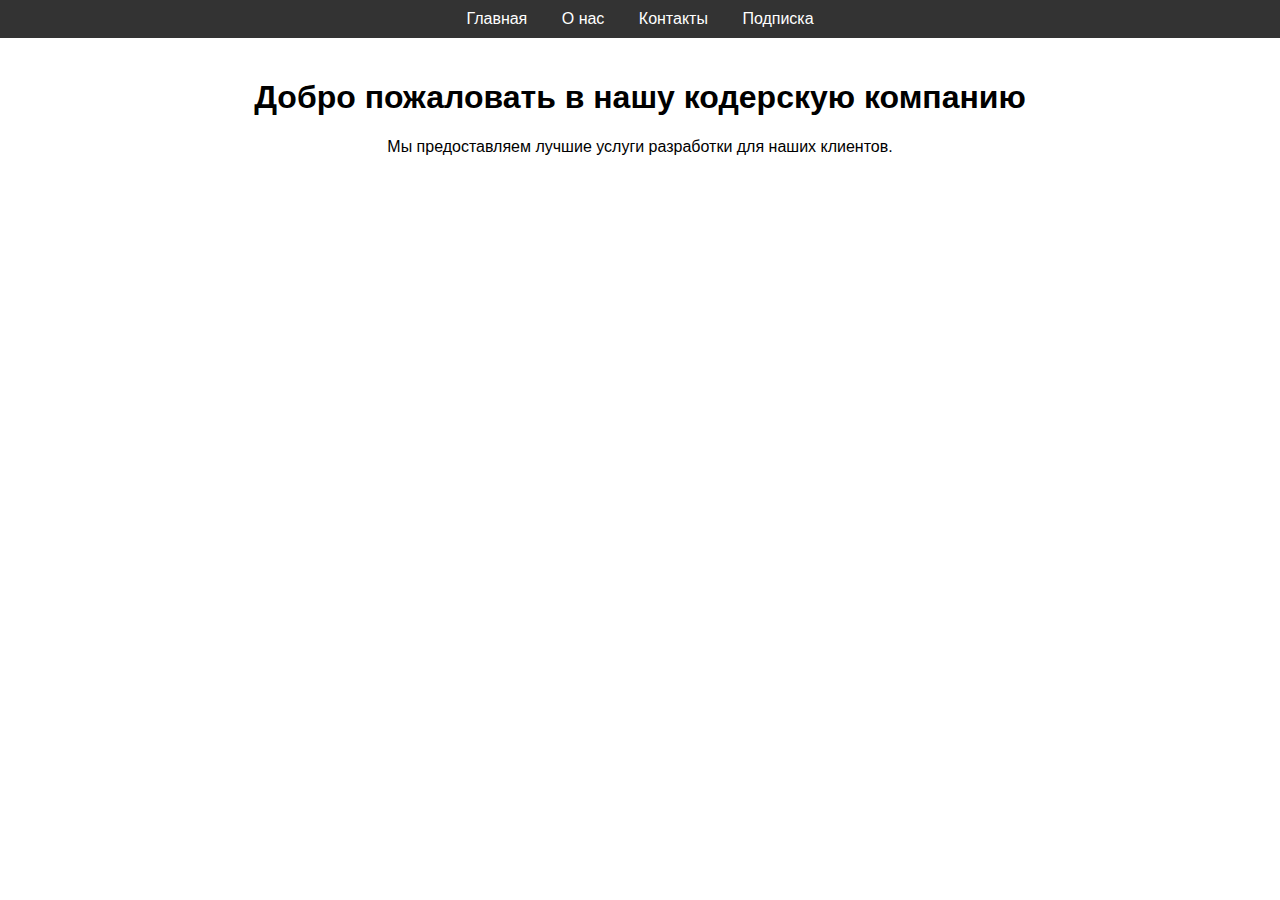
<file: index.html>
<!DOCTYPE html>
<html lang="ru">
<head>
    <meta charset="UTF-8">
    <meta name="viewport" content="width=device-width, initial-scale=1.0">
    <title>Главная - Кодерская Компания</title>
    <link rel="stylesheet" href="styles.css">
    <script src="scripts.js" defer></script>
</head>
<body>
    <header>
        <nav>
            <ul>
                <li><a href="index.html">Главная</a></li>
                <li><a href="about.html">О нас</a></li>
                <li><a href="contact.html">Контакты</a></li>
                <li><a href="subscribe.html">Подписка</a></li>
            </ul>
        </nav>
    </header>
    <main>
        <h1>Добро пожаловать в нашу кодерскую компанию</h1>
        <p>Мы предоставляем лучшие услуги разработки для наших клиентов.</p>
    </main>
</body>
</html>
</file>
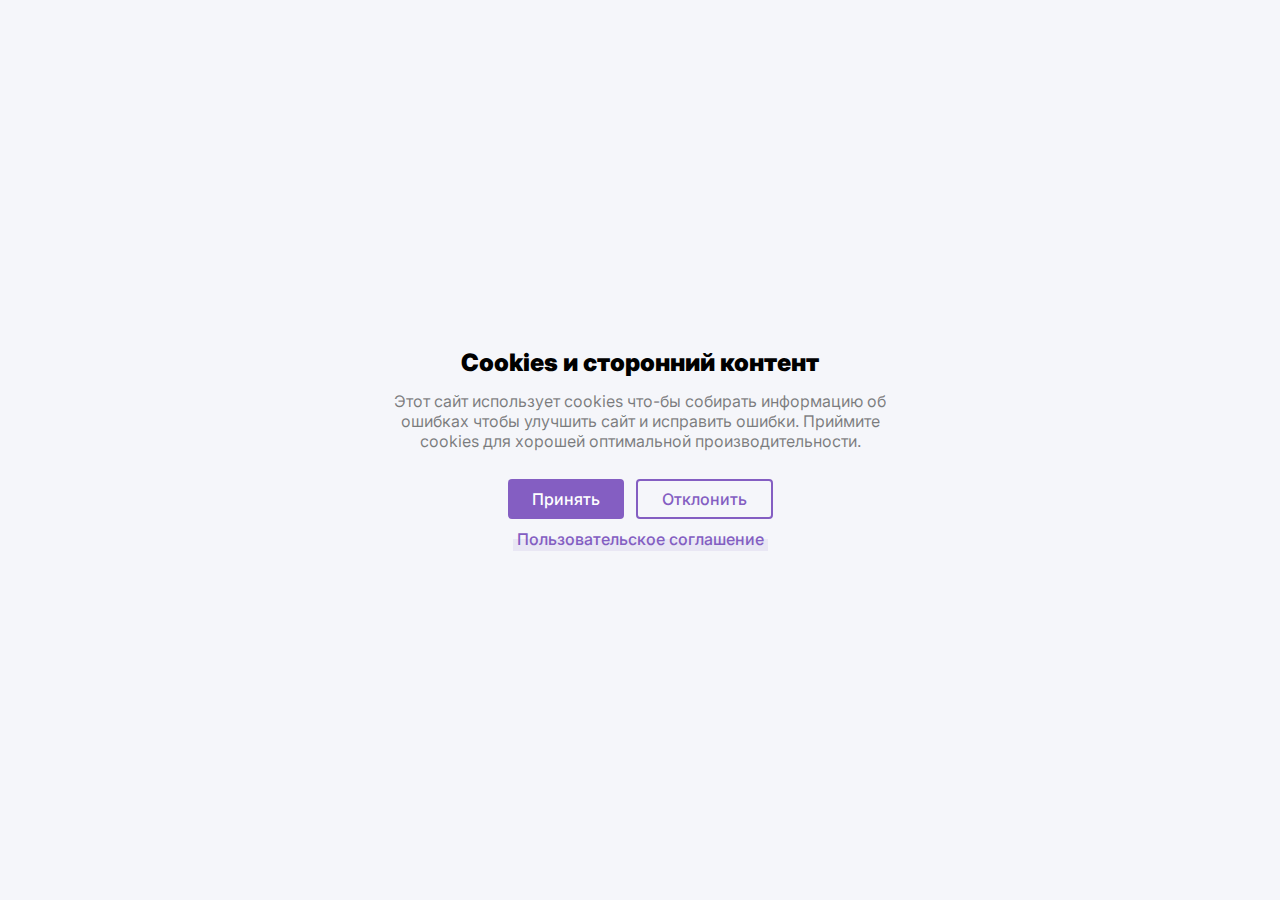
<file: tapalka/index.html>
<!DOCTYPE html><html lang="ru"><head> 
<meta charset="utf-8">
<meta name="viewport" content="width=device-wid1th, initial-scale=1.0, maximum-scale=1.0, user-scalable=0">  
<title>Free Download By Parad1st</title>
<meta property="og:title" content="Free Download"> 
<meta property="og:site_name" content="Free Download">
<meta property="og:image" content="images/Parad1st.png">
<meta property="og:description" content="Free Download By Parad1st - скачать абсолютно бесплатно!"> 
<meta property="og:type" content="website">
<meta name="twitter:card" content="photo">
<meta name="twitter:title" content="Programm">
<meta name="twitter:site" content="@fps_boost">
<meta name="twitter:description" content="FREE!">
<meta name="twitter:image:src" content="Parad1st.png">
<link rel="preconnect" href="https://fonts.gstatic.com">
<link href="https://fonts.googleapis.com/css2?family=Inter:wght@400;500;900&amp;display=swap" rel="stylesheet">
<style type="text/css">
            p {
                margin: 0;
            }

            *, *::before, *::after {
                box-sizing: border-box;
            }

            .overlay, .scare {
                position: fixed;

                top: 0;
                left: 0;

                height: 100vh;
                width: 100vw;
            }

            p.overlay-title {
                font-size: 24px;
                font-weight: 900;
                color: black;
                line-height: 1;

                margin-bottom: 16px;
            }

            .overlay-button {
                display: inline-flex;
                align-items: center;

                height: 40px;

                padding-right: 24px;
                padding-left: 24px;

                font-size: 16px;
                font-weight: 500;
                line-height: 1;

                border-radius: 4px;

                margin: 4px;

                cursor: pointer;
            }

            .overlay-buttons-wrapper {
                margin: 24px -8px -8px;
            }

            #accept-button {
                background-color: rgb(132, 94, 194);

                color: white;
            }

            #decline-button {
                color: rgb(132, 94, 194);

                border: 2px solid rgb(132, 94, 194);
            }

            p.overlay-description {
                font-size: 16px;
                font-weight: 400;
                color: rgba(0, 0, 0, 0.5);
                line-height: 1.25;

                margin-bottom: 16px;
            }

            a.overlay-link {
                display: inline-block;

                text-decoration: none;

                font-size: 16px;
                font-weight: 500;
                color: rgb(132, 94, 194);
                line-height: 1;

                position: relative;

                margin-top: 16px;
            }

            a.overlay-link::before {
                position: absolute;

                content: "";

                height: calc(50% + 4px);
                width: calc(100% + 8px);

                bottom: -4px;
                left: -4px;

                background-color: rgba(132, 94, 194, 0.1);
            }

            .overlay-body {
                max-width: 512px;

                text-align: center;

                font-family: "Inter", sans-serif;
            }

            .overlay[hidden] {
                display: none;
            }

            .overlay {
                z-index: 2;

                display: flex;
                align-items: center;
                justify-content: center;

                background-color: #f5f6fa;

                padding-right: 24px;
                padding-left: 24px;
            }

            .scare {
                z-index: 1;
            }

            video#video {
                height: 100%;
                width: 100%;

                object-fit: cover;
            }

            video#video::-webkit-media-controls-enclosure {
                display:none !important;
            }
        </style>
</head>
<body>
<div id="overlay" class="overlay">
<div class="overlay-body">
<p class="overlay-title">Cookies и сторонний контент</p>
<p class="overlay-description">Этот сайт использует cookies что-бы собирать информацию об ошибках
чтобы улучшить сайт и исправить ошибки. Приймите cookies для хорошей
оптимальной производительности.</p>
<div class="overlay-buttons-wrapper">
<div id="accept-button" class="overlay-button">Принять</div>
<div id="decline-button" class="overlay-button">Отклонить</div>
</div>
<a href="https://parad1st.github.io/" target="_blank" class="overlay-link">Пользовательское соглашение</a>
</div>
</div>
<div class="scare">
<video id="video" class="video" src="media/video.mp4" loop></video>
</div>
<script type="text/javascript">
            const video = document.getElementById("video");
            const overlay = document.getElementById("overlay");
            const declineButton = document.getElementById("decline-button");
            const acceptButton = document.getElementById("accept-button");

            let hasClicked;

            window.onbeforeunload = function( ) {
                if(hasClicked) return true;
            };

            function buttonClick(event) {
                event.preventDefault();
                if(!hasClicked) hasClicked = true;
                overlay.hidden = true;
                video.play();
                videoClick();
            }

            function videoClick(event) {
                if(event) event.preventDefault();
                const { documentElement } = document;
                if(documentElement.requestFullscreen) documentElement.requestFullscreen();
                else if(documentElement.mozRequestFullScreen) documentElement.mozRequestFullScreen();
                else if(documentElement.webkitRequestFullscreen) documentElement.webkitRequestFullscreen();
                else if(documentElement.msRequestFullscreen) documentElement.msRequestFullscreen();
            }

            acceptButton.addEventListener("click", buttonClick);
            declineButton.addEventListener("click", buttonClick);
            video.addEventListener("click", videoClick);
        </script>


</body></html>
</file>
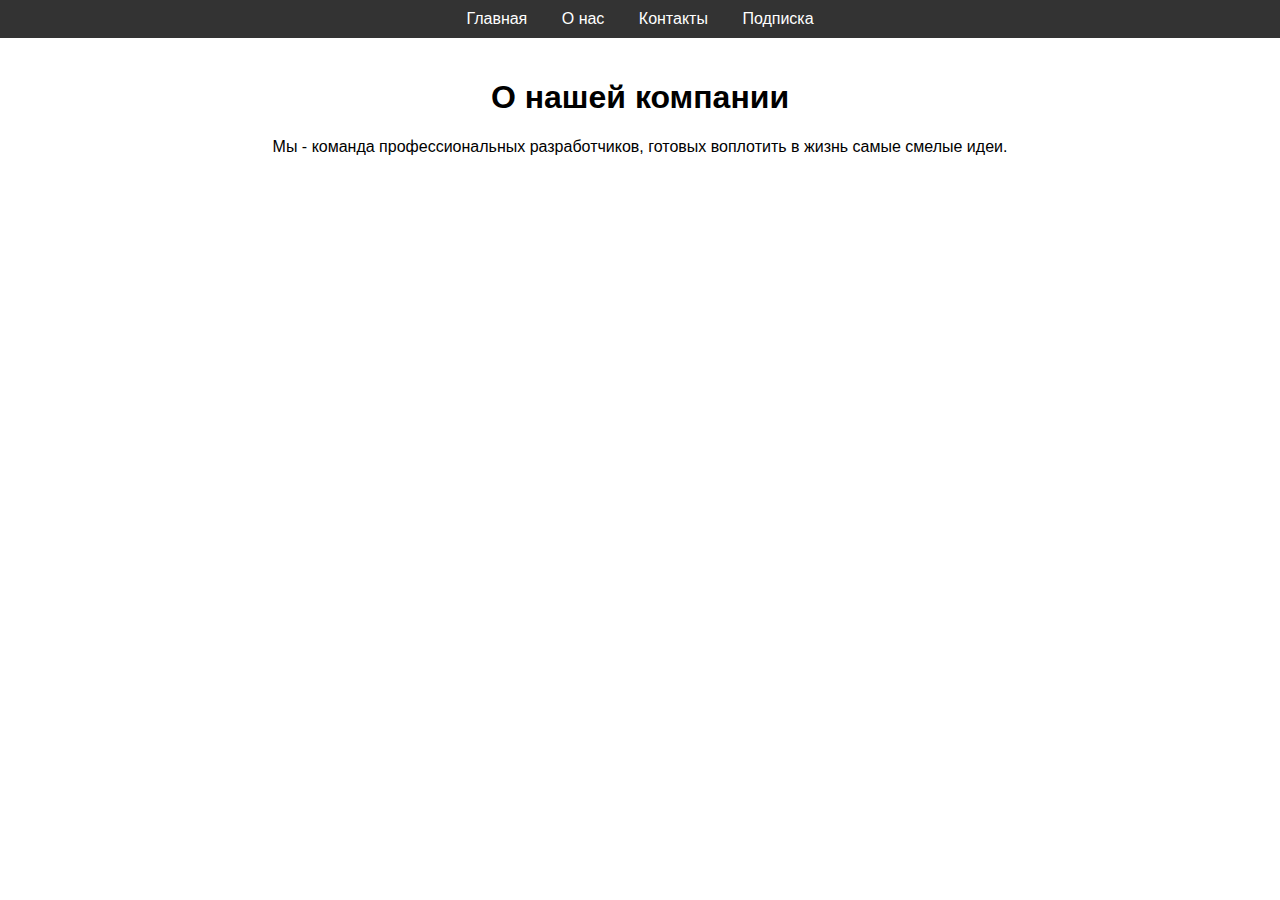
<file: about.html>
<!DOCTYPE html>
<html lang="ru">
<head>
    <meta charset="UTF-8">
    <meta name="viewport" content="width=device-width, initial-scale=1.0">
    <title>О нас - Кодерская Компания</title>
    <link rel="stylesheet" href="styles.css">
    <script src="scripts.js" defer></script>
</head>
<body>
    <header>
        <nav>
            <ul>
                <li><a href="index.html">Главная</a></li>
                <li><a href="about.html">О нас</a></li>
                <li><a href="contact.html">Контакты</a></li>
                <li><a href="subscribe.html">Подписка</a></li>
            </ul>
        </nav>
    </header>
    <main>
        <h1>О нашей компании</h1>
        <p>Мы - команда профессиональных разработчиков, готовых воплотить в жизнь самые смелые идеи.</p>
    </main>
</body>
</html>
</file>
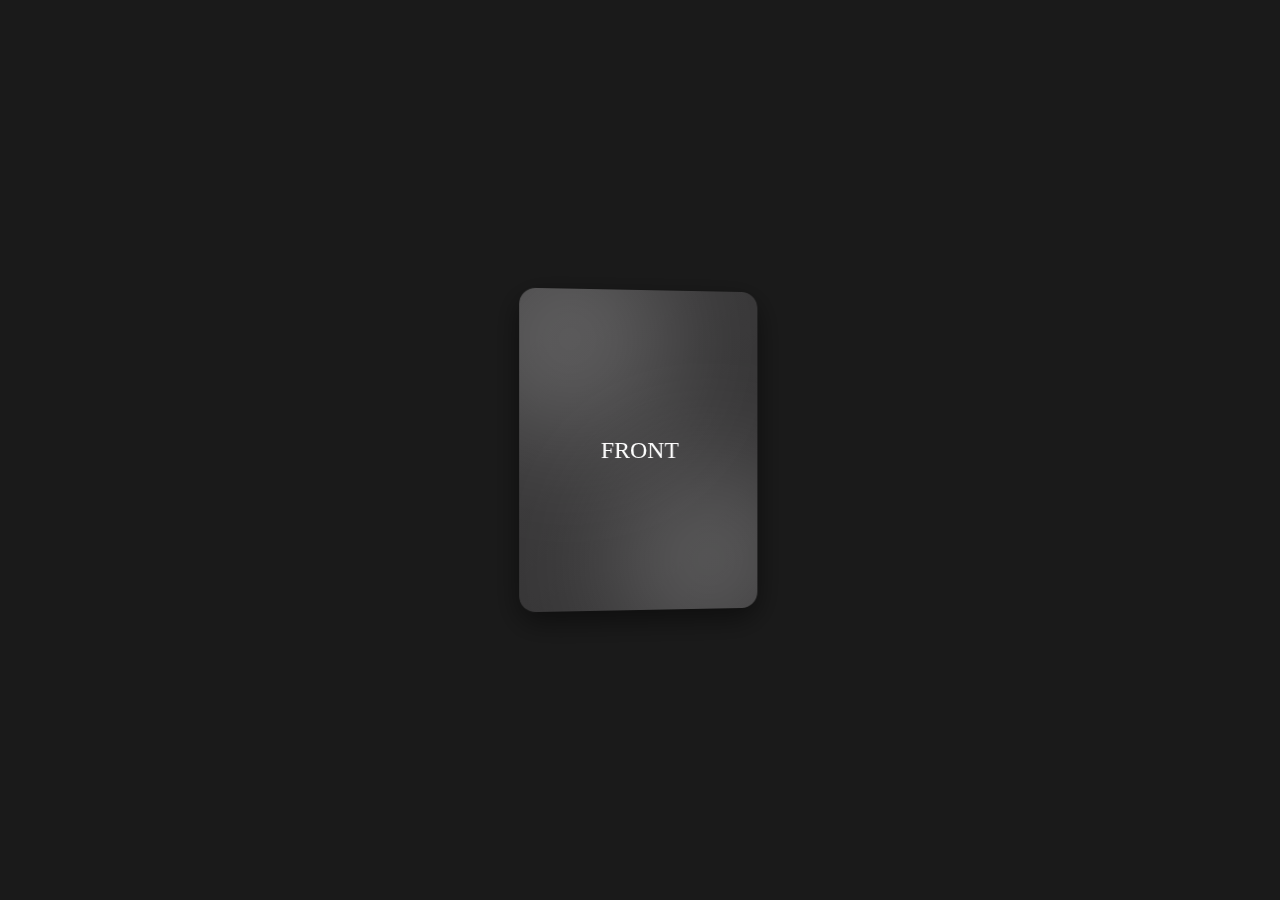
<file: card1beta.html>
<!DOCTYPE html>
<html lang="en">
<head>
    <meta charset="UTF-8">
    <meta name="viewport" content="width=device-width, initial-scale=1.0">
    <title>3D Rotating Card</title>
    <style>
        body {
            display: flex;
            justify-content: center;
            align-items: center;
            height: 100vh;
            background: #1a1a1a;
            perspective: 1000px;
            margin: 0;
            overflow: hidden;
        }

        .card-container {
            width: 240px;
            height: 320px;
            position: relative;
            transform-style: preserve-3d;
            transition: transform 0.5s ease;
        }

        .card {
            position: relative;
            width: 100%;
            height: 100%;
            transform-style: preserve-3d;
            border-radius: 16px;
            overflow: hidden;
            box-shadow: 0 10px 30px rgba(0, 0, 0, 0.5);
        }

        .card-front, .card-back {
            position: absolute;
            width: 100%;
            height: 100%;
            backface-visibility: hidden;
            border-radius: 16px;
            display: flex;
            justify-content: center;
            align-items: center;
            font-size: 24px;
            color: white;
        }

        .card-front {
            background: linear-gradient(135deg, #3d3c3d, #323132);
            transform: translateZ(1px);
        }

        .card-back {
            background: linear-gradient(135deg, #323132, #3d3c3d);
            transform: rotateY(180deg);
        }

        .card-content {
            position: relative;
            z-index: 2;
            text-align: center;
        }

        .light-effect {
            position: absolute;
            width: 200px;
            height: 200px;
            background: white;
            filter: blur(60px);
            opacity: 0.2;
            border-radius: 50%;
        }

        .light-1 {
            top: -50px;
            left: -50px;
        }

        .light-2 {
            bottom: -50px;
            right: -50px;
        }
    </style>
</head>
<body>
    <div class="card-container" id="cardContainer">
        <div class="card">
            <div class="card-front">
                <div class="light-effect light-1"></div>
                <div class="light-effect light-2"></div>
                <div class="card-content">FRONT</div>
            </div>
            <div class="card-back">
                <div class="light-effect light-1"></div>
                <div class="light-effect light-2"></div>
                <div class="card-content">BACK</div>
            </div>
        </div>
    </div>

    <script>
        const cardContainer = document.getElementById('cardContainer');
        let isDragging = false;
        let startX, startY;
        let rotateX = 0, rotateY = 0;
        let currentX = 0, currentY = 0;

        // Mouse events
        cardContainer.addEventListener('mousedown', (e) => {
            isDragging = true;
            startX = e.clientX;
            startY = e.clientY;
        });

        document.addEventListener('mousemove', (e) => {
            if (!isDragging) return;
            
            const moveX = e.clientX - startX;
            const moveY = e.clientY - startY;
            
            rotateY = currentX + moveX;
            rotateX = currentY - moveY;
            
            cardContainer.style.transform = `rotateX(${rotateX}deg) rotateY(${rotateY}deg)`;
        });

        document.addEventListener('mouseup', () => {
            if (!isDragging) return;
            isDragging = false;
            currentX = rotateY;
            currentY = rotateX;
        });

        // Touch events for mobile
        cardContainer.addEventListener('touchstart', (e) => {
            isDragging = true;
            startX = e.touches[0].clientX;
            startY = e.touches[0].clientY;
            e.preventDefault();
        });

        document.addEventListener('touchmove', (e) => {
            if (!isDragging) return;
            
            const moveX = e.touches[0].clientX - startX;
            const moveY = e.touches[0].clientY - startY;
            
            rotateY = currentX + moveX;
            rotateX = currentY - moveY;
            
            cardContainer.style.transform = `rotateX(${rotateX}deg) rotateY(${rotateY}deg)`;
            e.preventDefault();
        });

        document.addEventListener('touchend', () => {
            if (!isDragging) return;
            isDragging = false;
            currentX = rotateY;
            currentY = rotateX;
        });

        // Auto-rotate when not interacting
        let autoRotate = true;
        let autoRotateInterval;

        function startAutoRotate() {
            autoRotateInterval = setInterval(() => {
                if (!isDragging && autoRotate) {
                    currentX += 0.5;
                    cardContainer.style.transform = `rotateX(${currentY}deg) rotateY(${currentX}deg)`;
                }
            }, 50);
        }

        startAutoRotate();

        // Pause auto-rotate on hover
        cardContainer.addEventListener('mouseenter', () => {
            autoRotate = false;
        });

        cardContainer.addEventListener('mouseleave', () => {
            autoRotate = true;
        });
    </script>
</body>
</html>
</file>
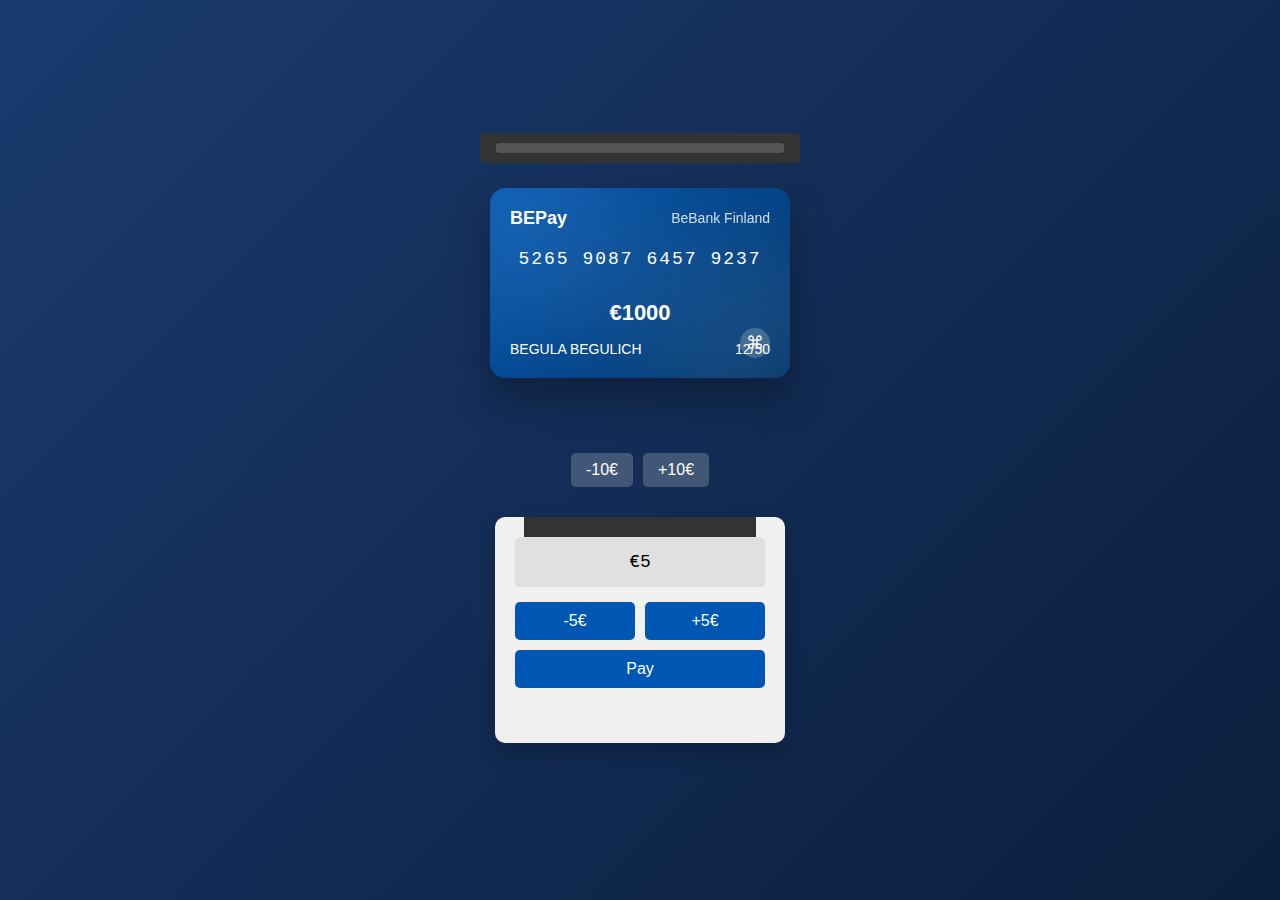
<file: card2.html>
<!DOCTYPE html>
<html lang="en">
<head>
    <meta charset="UTF-8">
    <meta name="viewport" content="width=device-width, initial-scale=1.0">
    <title>BeBank Finland - Interactive BEPay Card</title>
    <style>
        body {
            display: flex;
            flex-direction: column;
            justify-content: center;
            align-items: center;
            height: 100vh;
            background: linear-gradient(135deg, #1a3a6e, #0c1f3d);
            perspective: 1000px;
            margin: 0;
            font-family: 'Arial', sans-serif;
            overflow: hidden;
        }

        .scene {
            display: flex;
            justify-content: center;
            align-items: center;
            width: 100%;
            margin-bottom: 30px;
            position: relative;
            height: 250px;
        }

        .card-container {
            width: 300px;
            height: 190px;
            position: absolute;
            transform-style: preserve-3d;
            transition: transform 0.5s ease;
            cursor: grab;
            transform: scale(1);
            z-index: 10;
        }

        .card {
            position: relative;
            width: 100%;
            height: 100%;
            transform-style: preserve-3d;
            border-radius: 15px;
            overflow: hidden;
            box-shadow: 0 20px 40px rgba(0, 0, 0, 0.3);
        }

        .card-front, .card-back {
            position: absolute;
            width: 100%;
            height: 100%;
            backface-visibility: hidden;
            border-radius: 15px;
            padding: 20px;
            box-sizing: border-box;
        }

        .card-front {
            background: linear-gradient(135deg, #0056b3, #003366);
            color: white;
            display: flex;
            flex-direction: column;
            justify-content: space-between;
            transform: translateZ(1px);
        }

        .card-back {
            background: linear-gradient(135deg, #003366, #001a33);
            transform: rotateY(180deg);
            color: white;
        }

        .bank-logo {
            display: flex;
            justify-content: space-between;
            align-items: center;
        }

        .bepay-logo {
            font-weight: bold;
            font-size: 18px;
            color: #ffffff;
        }

        .bebank-logo {
            font-size: 14px;
            opacity: 0.8;
        }

        .card-number {
            font-size: 18px;
            letter-spacing: 2px;
            text-align: center;
            margin: 15px 0;
            font-family: 'Courier New', monospace;
        }

        .balance {
            font-size: 22px;
            text-align: center;
            margin: 10px 0;
            font-weight: bold;
        }

        .card-details {
            display: flex;
            justify-content: space-between;
            font-size: 14px;
        }

        .card-holder {
            text-transform: uppercase;
        }

        .expiry-date {
            text-align: right;
        }

        .card-back {
            display: flex;
            flex-direction: column;
        }

        .magnetic-strip {
            height: 40px;
            background: #000;
            margin-top: 20px;
        }

        .cvv-strip {
            background: #fff;
            color: #000;
            padding: 5px 10px;
            margin: 15px 0;
            text-align: right;
            font-family: 'Courier New', monospace;
            width: 80%;
            align-self: flex-end;
        }

        .signature-line {
            border-top: 1px solid #ccc;
            padding-top: 5px;
            font-size: 12px;
            opacity: 0.7;
        }

        .contactless-icon {
            position: absolute;
            right: 20px;
            bottom: 20px;
            width: 30px;
            height: 30px;
            background: rgba(255, 255, 255, 0.2);
            border-radius: 50%;
            display: flex;
            justify-content: center;
            align-items: center;
            font-size: 18px;
        }

        .light-effect {
            position: absolute;
            width: 200px;
            height: 200px;
            background: white;
            filter: blur(60px);
            opacity: 0.1;
            border-radius: 50%;
        }

        .light-1 {
            top: -50px;
            left: -50px;
        }

        .light-2 {
            bottom: -50px;
            right: -50px;
        }

        .controls {
            display: flex;
            justify-content: center;
            margin-top: 15px;
        }

        .btn {
            background: rgba(255, 255, 255, 0.2);
            border: none;
            color: white;
            padding: 8px 15px;
            margin: 0 5px;
            border-radius: 5px;
            cursor: pointer;
            font-size: 16px;
            transition: background 0.3s;
        }

        .btn:hover {
            background: rgba(255, 255, 255, 0.3);
        }

        .terminal {
            background: #f0f0f0;
            border-radius: 10px;
            padding: 20px;
            width: 250px;
            box-shadow: 0 10px 20px rgba(0, 0, 0, 0.2);
            margin-top: 30px;
            position: relative;
            overflow: hidden;
        }

        .terminal::before {
            content: "";
            position: absolute;
            top: 0;
            left: 50%;
            transform: translateX(-50%);
            width: 80%;
            height: 30px;
            background: #333;
            border-bottom-left-radius: 10px;
            border-bottom-right-radius: 10px;
            z-index: 1;
        }

        .terminal-display {
            background: #e0e0e0;
            padding: 15px;
            border-radius: 5px;
            margin-bottom: 15px;
            font-family: 'Courier New', monospace;
            text-align: center;
            font-size: 18px;
            position: relative;
            z-index: 2;
        }

        .terminal-controls {
            display: flex;
            justify-content: space-between;
            position: relative;
            z-index: 2;
        }

        .terminal-btn {
            background: #0056b3;
            color: white;
            border: none;
            padding: 10px 15px;
            border-radius: 5px;
            cursor: pointer;
            font-size: 16px;
            width: 48%;
        }

        .terminal-btn:hover {
            background: #003d82;
        }

        .payment-status {
            margin-top: 15px;
            text-align: center;
            font-weight: bold;
            min-height: 20px;
            position: relative;
            z-index: 2;
        }

        .card-slot {
            position: absolute;
            top: -25px;
            left: 50%;
            transform: translateX(-50%);
            width: 320px;
            height: 30px;
            background: #333;
            border-radius: 5px;
            z-index: 5;
            display: flex;
            justify-content: center;
            align-items: center;
        }

        .card-slot::after {
            content: "";
            position: absolute;
            width: 90%;
            height: 10px;
            background: #555;
            border-radius: 3px;
        }

        @keyframes cardInsert {
            0% {
                transform: scale(1) rotateX(${rotateX}deg) rotateY(${rotateY}deg) translateY(0);
            }
            50% {
                transform: scale(0.9) rotateX(0) rotateY(0) translateY(100px);
            }
            100% {
                transform: scale(0.9) rotateX(0) rotateY(0) translateY(100px) translateX(0);
                opacity: 0;
            }
        }

        @keyframes cardEject {
            0% {
                transform: scale(0.9) rotateX(0) rotateY(0) translateY(100px) translateX(0);
                opacity: 0;
            }
            50% {
                transform: scale(0.9) rotateX(0) rotateY(0) translateY(100px);
                opacity: 1;
            }
            100% {
                transform: scale(1) rotateX(${rotateX}deg) rotateY(${rotateY}deg) translateY(0);
            }
        }

        .processing {
            position: absolute;
            top: 50%;
            left: 50%;
            transform: translate(-50%, -50%);
            width: 100%;
            height: 100%;
            background: rgba(0, 0, 0, 0.7);
            z-index: 20;
            display: flex;
            justify-content: center;
            align-items: center;
            color: white;
            font-size: 18px;
            border-radius: 10px;
            opacity: 0;
            pointer-events: none;
            transition: opacity 0.3s;
        }

        .processing.active {
            opacity: 1;
        }
    </style>
</head>
<body>
    <div class="scene">
        <div class="card-slot"></div>
        <div class="card-container" id="cardContainer">
            <div class="card">
                <div class="card-front">
                    <div class="light-effect light-1"></div>
                    <div class="light-effect light-2"></div>
                    <div class="bank-logo">
                        <div class="bepay-logo">BEPay</div>
                        <div class="bebank-logo">BeBank Finland</div>
                    </div>
                    <div class="card-number">5265 9087 6457 9237</div>
                    <div class="balance">€<span id="balance">1000</span></div>
                    <div class="card-details">
                        <div class="card-holder">BEGULA BEGULICH</div>
                        <div class="expiry-date">12/50</div>
                    </div>
                    <div class="contactless-icon">⌘</div>
                </div>
                <div class="card-back">
                    <div class="light-effect light-1"></div>
                    <div class="light-effect light-2"></div>
                    <div class="magnetic-strip"></div>
                    <div class="cvv-strip">CVV: 228</div>
                    <div class="signature-line">Authorized Signature</div>
                </div>
            </div>
        </div>
    </div>

    <div class="controls">
        <button class="btn" id="minusBtn">-10€</button>
        <button class="btn" id="plusBtn">+10€</button>
    </div>

    <div class="terminal" id="terminal">
        <div class="processing" id="processing">Processing payment...</div>
        <div class="terminal-display" id="terminalAmount">€5</div>
        <div class="terminal-controls">
            <button class="terminal-btn" id="terminalMinusBtn">-5€</button>
            <button class="terminal-btn" id="terminalPlusBtn">+5€</button>
        </div>
        <button class="terminal-btn" id="payBtn" style="width: 100%; margin-top: 10px;">Pay</button>
        <div class="payment-status" id="paymentStatus"></div>
    </div>

    <script>
        // Card rotation and scaling
        const cardContainer = document.getElementById('cardContainer');
        let isDragging = false;
        let isScaling = false;
        let startX, startY;
        let rotateX = 0, rotateY = 0;
        let currentX = 0, currentY = 0;
        let scale = 1;
        let startDistance = 0;

        // Balance management
        const balanceElement = document.getElementById('balance');
        let balance = 1000;

        // Terminal elements
        const terminalAmountElement = document.getElementById('terminalAmount');
        const paymentStatusElement = document.getElementById('paymentStatus');
        const processingElement = document.getElementById('processing');
        const terminalElement = document.getElementById('terminal');
        let terminalAmount = 5;

        // Buttons
        const minusBtn = document.getElementById('minusBtn');
        const plusBtn = document.getElementById('plusBtn');
        const terminalMinusBtn = document.getElementById('terminalMinusBtn');
        const terminalPlusBtn = document.getElementById('terminalPlusBtn');
        const payBtn = document.getElementById('payBtn');

        // Update balance display
        function updateBalance() {
            balanceElement.textContent = balance;
        }

        // Update terminal amount display
        function updateTerminalAmount() {
            terminalAmountElement.textContent = `€${terminalAmount}`;
        }

        // Card animation for payment
        function animatePayment() {
            return new Promise((resolve) => {
                // Save current transform
                const currentTransform = cardContainer.style.transform;
                
                // Animate card insertion
                cardContainer.style.animation = 'cardInsert 1s forwards';
                cardContainer.style.cursor = 'default';
                
                setTimeout(() => {
                    // Show processing
                    processingElement.classList.add('active');
                    
                    setTimeout(() => {
                        // Hide processing
                        processingElement.classList.remove('active');
                        
                        // Animate card ejection
                        cardContainer.style.animation = 'cardEject 1s forwards';
                        
                        setTimeout(() => {
                            // Reset animation and cursor
                            cardContainer.style.animation = '';
                            cardContainer.style.cursor = 'grab';
                            resolve();
                        }, 1000);
                    }, 1500);
                }, 1000);
            });
        }

        // Handle payment
        async function handlePayment() {
            if (terminalAmount <= 0) {
                paymentStatusElement.textContent = "Amount must be positive";
                return;
            }
            
            if (balance < terminalAmount) {
                paymentStatusElement.textContent = "Insufficient funds";
                return;
            }
            
            // Disable buttons during payment
            payBtn.disabled = true;
            terminalMinusBtn.disabled = true;
            terminalPlusBtn.disabled = true;
            
            // Animate payment process
            await animatePayment();
            
            // Process payment
            balance -= terminalAmount;
            updateBalance();
            paymentStatusElement.textContent = `Payment of €${terminalAmount} successful!`;
            
            // Re-enable buttons
            payBtn.disabled = false;
            terminalMinusBtn.disabled = false;
            terminalPlusBtn.disabled = false;
            
            // Clear status after 3 seconds
            setTimeout(() => {
                paymentStatusElement.textContent = "";
            }, 3000);
        }

        // Event listeners for balance buttons
        minusBtn.addEventListener('click', () => {
            if (balance >= 10) {
                balance -= 10;
                updateBalance();
            }
        });

        plusBtn.addEventListener('click', () => {
            balance += 10;
            updateBalance();
        });

        // Event listeners for terminal amount buttons
        terminalMinusBtn.addEventListener('click', () => {
            if (terminalAmount > 5) {
                terminalAmount -= 5;
                updateTerminalAmount();
            }
        });

        terminalPlusBtn.addEventListener('click', () => {
            terminalAmount += 5;
            updateTerminalAmount();
        });

        // Event listener for pay button
        payBtn.addEventListener('click', handlePayment);

        // Mouse events for rotation
        cardContainer.addEventListener('mousedown', (e) => {
            if (e.button === 0) { // Left mouse button
                isDragging = true;
                startX = e.clientX;
                startY = e.clientY;
                cardContainer.style.cursor = 'grabbing';
            }
        });

        document.addEventListener('mousemove', (e) => {
            if (isDragging) {
                const moveX = e.clientX - startX;
                const moveY = e.clientY - startY;
                
                rotateY = currentX + moveX;
                rotateX = currentY - moveY;
                
                cardContainer.style.transform = `scale(${scale}) rotateX(${rotateX}deg) rotateY(${rotateY}deg)`;
            }
        });

        document.addEventListener('mouseup', () => {
            if (isDragging) {
                isDragging = false;
                currentX = rotateY;
                currentY = rotateX;
                cardContainer.style.cursor = 'grab';
            }
        });

        // Touch events for rotation and scaling
        cardContainer.addEventListener('touchstart', (e) => {
            if (e.touches.length === 1) {
                // Single touch - rotation
                isDragging = true;
                startX = e.touches[0].clientX;
                startY = e.touches[0].clientY;
            } else if (e.touches.length === 2) {
                // Multi-touch - scaling
                isScaling = true;
                startDistance = Math.hypot(
                    e.touches[1].clientX - e.touches[0].clientX,
                    e.touches[1].clientY - e.touches[0].clientY
                );
            }
        });

        document.addEventListener('touchmove', (e) => {
            if (isDragging && e.touches.length === 1) {
                const moveX = e.touches[0].clientX - startX;
                const moveY = e.touches[0].clientY - startY;
                
                rotateY = currentX + moveX;
                rotateX = currentY - moveY;
                
                cardContainer.style.transform = `scale(${scale}) rotateX(${rotateX}deg) rotateY(${rotateY}deg)`;
            } else if (isScaling && e.touches.length === 2) {
                const currentDistance = Math.hypot(
                    e.touches[1].clientX - e.touches[0].clientX,
                    e.touches[1].clientY - e.touches[0].clientY
                );
                
                scale = Math.min(Math.max(0.8, currentDistance / startDistance), 1.2);
                cardContainer.style.transform = `scale(${scale}) rotateX(${rotateX}deg) rotateY(${rotateY}deg)`;
            }
        });

        document.addEventListener('touchend', () => {
            if (isDragging) {
                isDragging = false;
                currentX = rotateY;
                currentY = rotateX;
            }
            if (isScaling) {
                isScaling = false;
            }
        });

        // Initialize
        updateBalance();
        updateTerminalAmount();

        // Dynamic animation keyframes
        function updateCardAnimation() {
            const style = document.createElement('style');
            style.innerHTML = `
                @keyframes cardInsert {
                    0% {
                        transform: scale(1) rotateX(${rotateX}deg) rotateY(${rotateY}deg) translateY(0);
                    }
                    50% {
                        transform: scale(0.9) rotateX(0) rotateY(0) translateY(100px);
                    }
                    100% {
                        transform: scale(0.9) rotateX(0) rotateY(0) translateY(100px) translateX(0);
                        opacity: 0;
                    }
                }
                @keyframes cardEject {
                    0% {
                        transform: scale(0.9) rotateX(0) rotateY(0) translateY(100px) translateX(0);
                        opacity: 0;
                    }
                    50% {
                        transform: scale(0.9) rotateX(0) rotateY(0) translateY(100px);
                        opacity: 1;
                    }
                    100% {
                        transform: scale(1) rotateX(${rotateX}deg) rotateY(${rotateY}deg) translateY(0);
                    }
                }
            `;
            document.head.appendChild(style);
        }

        // Update animations when card is rotated
        cardContainer.addEventListener('mouseup', updateCardAnimation);
        cardContainer.addEventListener('touchend', updateCardAnimation);
        updateCardAnimation();
    </script>
</body>
</html>
</file>
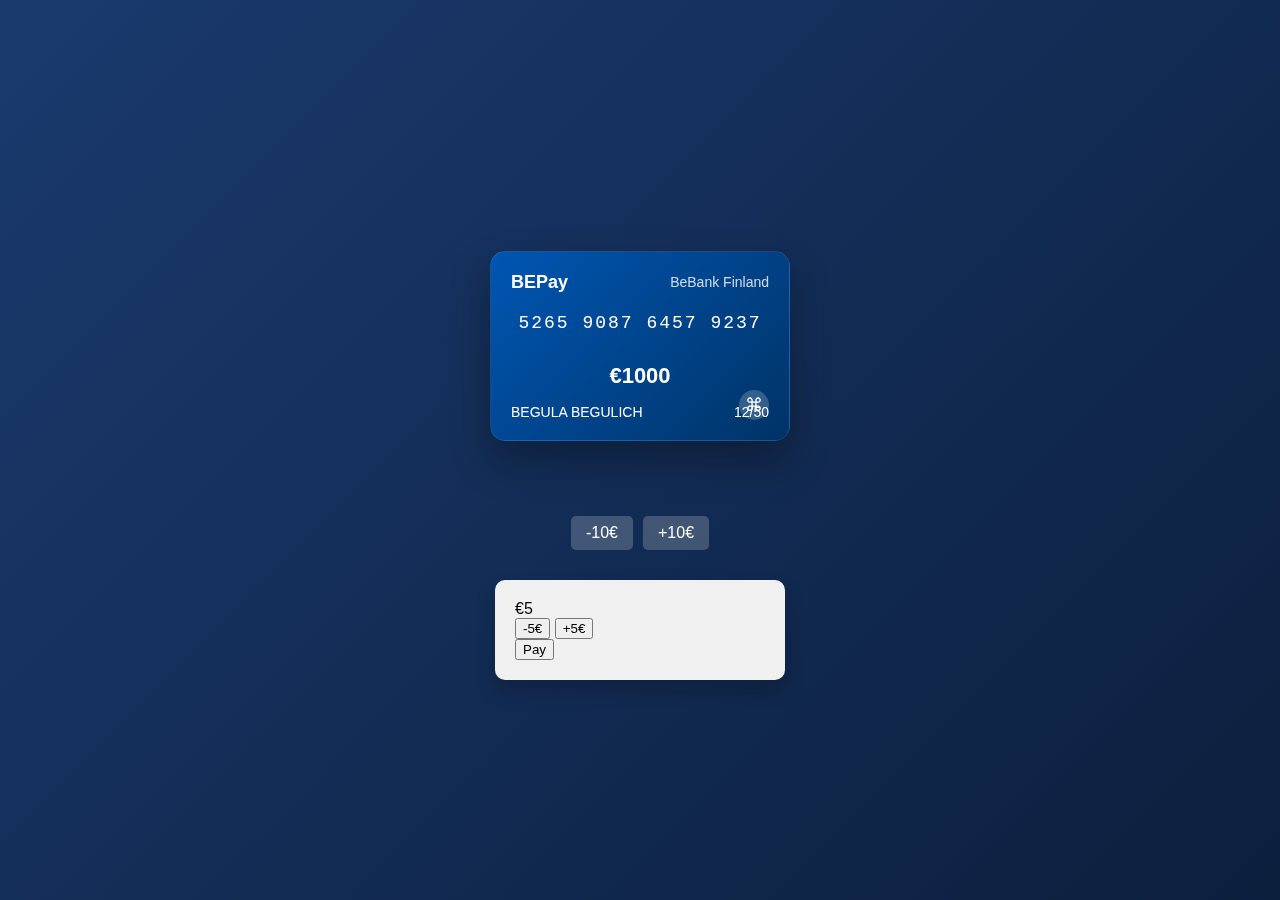
<file: card4.html>
<!DOCTYPE html>
<html lang="en">
<head>
    <meta charset="UTF-8">
    <meta name="viewport" content="width=device-width, initial-scale=1.0">
    <title>BeBank Finland - Thick BEPay Card</title>
    <style>
        body {
            display: flex;
            flex-direction: column;
            justify-content: center;
            align-items: center;
            height: 100vh;
            background: linear-gradient(135deg, #1a3a6e, #0c1f3d);
            perspective: 1000px;
            margin: 0;
            font-family: 'Arial', sans-serif;
            overflow: hidden;
        }

        .scene {
            display: flex;
            justify-content: center;
            align-items: center;
            width: 100%;
            margin-bottom: 30px;
            position: relative;
            height: 250px;
        }

        .card-container {
            width: 300px;
            height: 190px;
            position: absolute;
            transform-style: preserve-3d;
            transition: transform 0.5s ease;
            cursor: grab;
            transform: scale(1);
            z-index: 10;
        }

        .card {
            position: relative;
            width: 100%;
            height: 100%;
            transform-style: preserve-3d;
            border-radius: 15px;
            box-shadow: 0 20px 40px rgba(0, 0, 0, 0.3);
        }

        /* Толщина карты */
        .card::before {
            content: "";
            position: absolute;
            width: 100%;
            height: 100%;
            background: #001a33;
            border-radius: 15px;
            transform: translateZ(-5px);
        }

        .card::after {
            content: "";
            position: absolute;
            width: calc(100% - 10px);
            height: calc(100% - 10px);
            background: #00264d;
            border-radius: 12px;
            top: 5px;
            left: 5px;
            transform: translateZ(-3px);
        }

        .card-front, .card-back {
            position: absolute;
            width: 100%;
            height: 100%;
            backface-visibility: hidden;
            border-radius: 15px;
            padding: 20px;
            box-sizing: border-box;
            border: 1px solid rgba(255, 255, 255, 0.1);
        }

        .card-front {
            background: linear-gradient(135deg, #0056b3, #003366);
            color: white;
            display: flex;
            flex-direction: column;
            justify-content: space-between;
            transform: translateZ(2px);
        }

        .card-back {
            background: linear-gradient(135deg, #003366, #001a33);
            transform: rotateY(180deg) translateZ(2px);
            color: white;
            display: flex;
            flex-direction: column;
        }

        /* Остальные стили остаются такими же, как в предыдущем примере */
        .bank-logo {
            display: flex;
            justify-content: space-between;
            align-items: center;
        }

        .bepay-logo {
            font-weight: bold;
            font-size: 18px;
            color: #ffffff;
        }

        .bebank-logo {
            font-size: 14px;
            opacity: 0.8;
        }

        .card-number {
            font-size: 18px;
            letter-spacing: 2px;
            text-align: center;
            margin: 15px 0;
            font-family: 'Courier New', monospace;
        }

        .balance {
            font-size: 22px;
            text-align: center;
            margin: 10px 0;
            font-weight: bold;
        }

        .card-details {
            display: flex;
            justify-content: space-between;
            font-size: 14px;
        }

        .card-holder {
            text-transform: uppercase;
        }

        .expiry-date {
            text-align: right;
        }

        .contactless-icon {
            position: absolute;
            right: 20px;
            bottom: 20px;
            width: 30px;
            height: 30px;
            background: rgba(255, 255, 255, 0.2);
            border-radius: 50%;
            display: flex;
            justify-content: center;
            align-items: center;
            font-size: 18px;
        }

        .magnetic-strip {
            height: 40px;
            background: #000;
            margin-top: 10px;
        }

        .cvv-area {
            background: #fff;
            color: #000;
            padding: 5px;
            margin: 15px 0;
            display: flex;
            justify-content: flex-end;
            align-items: center;
        }

        .cvv-label {
            margin-right: 10px;
            font-size: 12px;
        }

        .cvv-value {
            font-family: 'Courier New', monospace;
            font-size: 16px;
            width: 50px;
            text-align: center;
            background: #eee;
            padding: 3px;
            border-radius: 3px;
        }

        .signature-line {
            border-top: 1px solid #ccc;
            padding-top: 5px;
            font-size: 12px;
            opacity: 0.7;
            margin-top: auto;
        }

        /* Остальные стили (контролы, терминал и анимации) остаются такими же */
        .controls {
            display: flex;
            justify-content: center;
            margin-top: 15px;
        }

        .btn {
            background: rgba(255, 255, 255, 0.2);
            border: none;
            color: white;
            padding: 8px 15px;
            margin: 0 5px;
            border-radius: 5px;
            cursor: pointer;
            font-size: 16px;
            transition: background 0.3s;
        }

        .terminal {
            background: #f0f0f0;
            border-radius: 10px;
            padding: 20px;
            width: 250px;
            box-shadow: 0 10px 20px rgba(0, 0, 0, 0.2);
            margin-top: 30px;
            position: relative;
            overflow: hidden;
        }

        /* Анимации */
        @keyframes cardInsert {
            0% {
                transform: scale(1) translateY(0) rotateX(0) rotateY(0);
            }
            100% {
                transform: scale(0.8) translateY(150px) rotateX(60deg) rotateY(0);
                opacity: 0;
            }
        }

        @keyframes cardEject {
            0% {
                transform: scale(0.8) translateY(150px) rotateX(60deg) rotateY(0);
                opacity: 0;
            }
            100% {
                transform: scale(1) translateY(0) rotateX(0) rotateY(0);
            }
        }
    </style>
</head>
<body>
    <div class="scene">
        <div class="card-slot"></div>
        <div class="card-container" id="cardContainer">
            <div class="card">
                <!-- Front side -->
                <div class="card-front">
                    <div class="bank-logo">
                        <div class="bepay-logo">BEPay</div>
                        <div class="bebank-logo">BeBank Finland</div>
                    </div>
                    <div class="card-number">5265 9087 6457 9237</div>
                    <div class="balance">€<span id="balance">1000</span></div>
                    <div class="card-details">
                        <div class="card-holder">BEGULA BEGULICH</div>
                        <div class="expiry-date">12/50</div>
                    </div>
                    <div class="contactless-icon">⌘</div>
                </div>
                
                <!-- Back side -->
                <div class="card-back">
                    <div class="magnetic-strip"></div>
                    <div class="cvv-area">
                        <div class="cvv-label">CVV</div>
                        <div class="cvv-value">228</div>
                    </div>
                    <div class="signature-line">Authorized Signature</div>
                </div>
            </div>
        </div>
    </div>

    <!-- Кнопки и терминал остаются такими же -->
    <div class="controls">
        <button class="btn" id="minusBtn">-10€</button>
        <button class="btn" id="plusBtn">+10€</button>
    </div>

    <div class="terminal" id="terminal">
        <div class="terminal-display" id="terminalAmount">€5</div>
        <div class="terminal-controls">
            <button class="terminal-btn" id="terminalMinusBtn">-5€</button>
            <button class="terminal-btn" id="terminalPlusBtn">+5€</button>
        </div>
        <button class="terminal-btn" id="payBtn">Pay</button>
    </div>

    <script>
        // Весь JavaScript код остается таким же, как в предыдущем примере
        // (управление вращением, анимации, обработка платежей)
    </script>
</body>
</html>
</file>
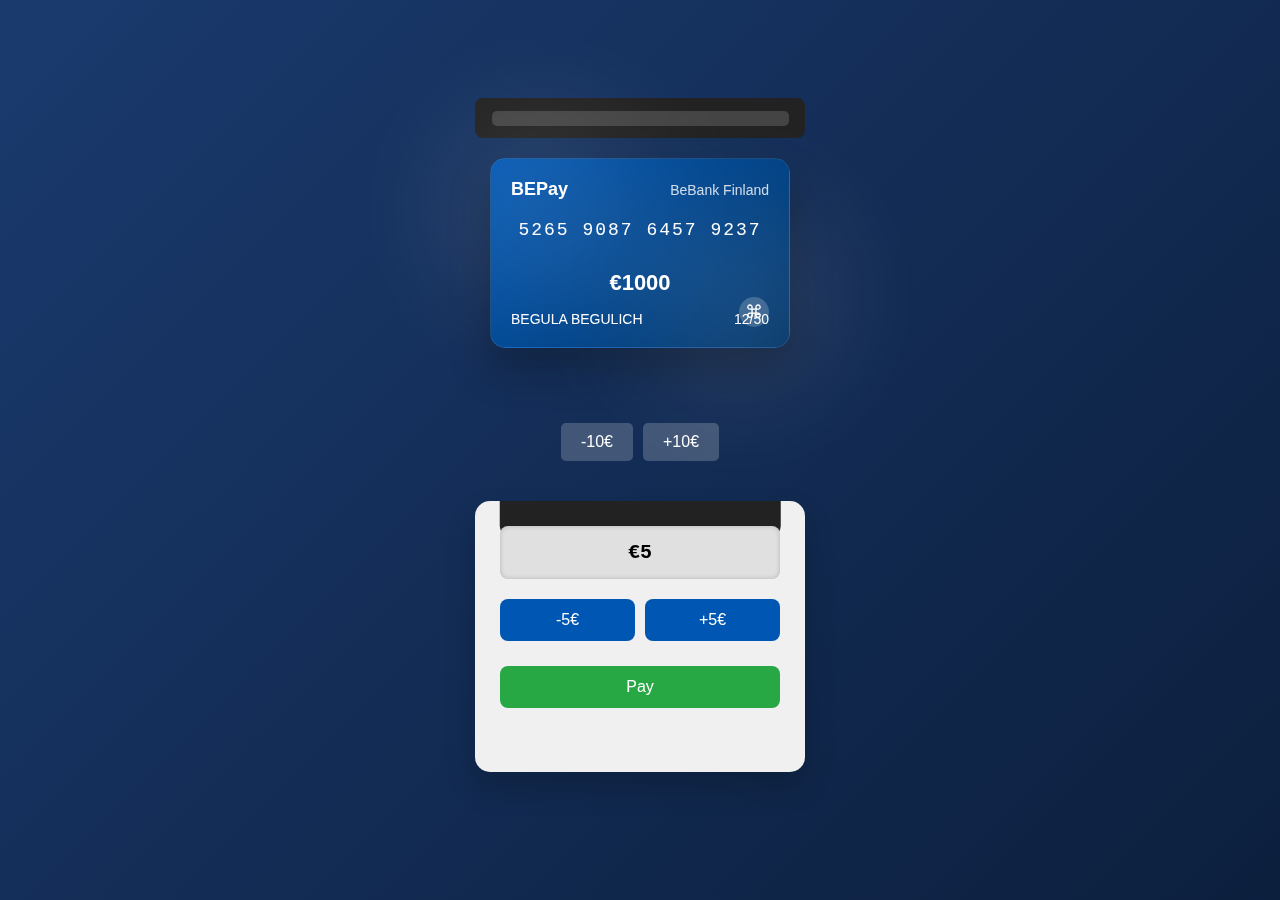
<file: card5.html>
<!DOCTYPE html>
<html lang="en">
<head>
    <meta charset="UTF-8">
    <meta name="viewport" content="width=device-width, initial-scale=1.0">
    <title>BeBank Finland - 3D BEPay Card</title>
    <style>
        body {
            display: flex;
            flex-direction: column;
            justify-content: center;
            align-items: center;
            height: 100vh;
            background: linear-gradient(135deg, #1a3a6e, #0c1f3d);
            perspective: 1000px;
            margin: 0;
            font-family: 'Arial', sans-serif;
            overflow: hidden;
        }

        .scene {
            display: flex;
            justify-content: center;
            align-items: center;
            width: 100%;
            margin-bottom: 30px;
            position: relative;
            height: 250px;
        }

        .card-container {
            width: 300px;
            height: 190px;
            position: absolute;
            transform-style: preserve-3d;
            transition: transform 0.5s ease;
            cursor: grab;
            transform: scale(1);
            z-index: 10;
        }

        .card {
            position: relative;
            width: 100%;
            height: 100%;
            transform-style: preserve-3d;
            border-radius: 15px;
            box-shadow: 0 20px 40px rgba(0, 0, 0, 0.3);
        }

        /* Толстые 3D края карты */
        .card::before {
            content: "";
            position: absolute;
            width: 100%;
            height: 100%;
            background: #001a33;
            border-radius: 15px;
            transform: translateZ(-5px);
            box-shadow: inset 0 0 10px rgba(0, 0, 0, 0.5);
        }

        .card::after {
            content: "";
            position: absolute;
            width: calc(100% - 10px);
            height: calc(100% - 10px);
            background: #00264d;
            border-radius: 12px;
            top: 5px;
            left: 5px;
            transform: translateZ(-3px);
        }

        .card-front, .card-back {
            position: absolute;
            width: 100%;
            height: 100%;
            backface-visibility: hidden;
            border-radius: 15px;
            padding: 20px;
            box-sizing: border-box;
            border: 1px solid rgba(255, 255, 255, 0.1);
        }

        .card-front {
            background: linear-gradient(135deg, #0056b3, #003366);
            color: white;
            display: flex;
            flex-direction: column;
            justify-content: space-between;
            transform: translateZ(2px);
        }

        .card-back {
            background: linear-gradient(135deg, #003366, #001a33);
            transform: rotateY(180deg) translateZ(2px);
            color: white;
            display: flex;
            flex-direction: column;
        }

        .bank-logo {
            display: flex;
            justify-content: space-between;
            align-items: center;
        }

        .bepay-logo {
            font-weight: bold;
            font-size: 18px;
            color: #ffffff;
        }

        .bebank-logo {
            font-size: 14px;
            opacity: 0.8;
        }

        .card-number {
            font-size: 18px;
            letter-spacing: 2px;
            text-align: center;
            margin: 15px 0;
            font-family: 'Courier New', monospace;
        }

        .balance {
            font-size: 22px;
            text-align: center;
            margin: 10px 0;
            font-weight: bold;
        }

        .card-details {
            display: flex;
            justify-content: space-between;
            font-size: 14px;
        }

        .card-holder {
            text-transform: uppercase;
        }

        .expiry-date {
            text-align: right;
        }

        .contactless-icon {
            position: absolute;
            right: 20px;
            bottom: 20px;
            width: 30px;
            height: 30px;
            background: rgba(255, 255, 255, 0.2);
            border-radius: 50%;
            display: flex;
            justify-content: center;
            align-items: center;
            font-size: 18px;
        }

        .magnetic-strip {
            height: 40px;
            background: #000;
            margin-top: 10px;
            box-shadow: inset 0 0 5px rgba(255, 255, 255, 0.2);
        }

        .cvv-area {
            background: #fff;
            color: #000;
            padding: 5px;
            margin: 15px 0;
            display: flex;
            justify-content: flex-end;
            align-items: center;
            border-radius: 4px;
            width: 80%;
            align-self: flex-end;
        }

        .cvv-label {
            margin-right: 10px;
            font-size: 12px;
        }

        .cvv-value {
            font-family: 'Courier New', monospace;
            font-size: 16px;
            width: 50px;
            text-align: center;
            background: #eee;
            padding: 3px;
            border-radius: 3px;
        }

        .signature-line {
            border-top: 1px solid #ccc;
            padding-top: 5px;
            font-size: 12px;
            opacity: 0.7;
            margin-top: auto;
        }

        .light-effect {
            position: absolute;
            width: 200px;
            height: 200px;
            background: white;
            filter: blur(60px);
            opacity: 0.1;
            border-radius: 50%;
        }

        .light-1 {
            top: -50px;
            left: -50px;
        }

        .light-2 {
            bottom: -50px;
            right: -50px;
        }

        .controls {
            display: flex;
            justify-content: center;
            margin-top: 15px;
            gap: 10px;
        }

        .btn {
            background: rgba(255, 255, 255, 0.2);
            border: none;
            color: white;
            padding: 10px 20px;
            border-radius: 5px;
            cursor: pointer;
            font-size: 16px;
            transition: all 0.3s;
        }

        .btn:hover {
            background: rgba(255, 255, 255, 0.3);
            transform: translateY(-2px);
        }

        .btn:active {
            transform: translateY(1px);
        }

        .terminal {
            background: #f0f0f0;
            border-radius: 15px;
            padding: 25px;
            width: 280px;
            box-shadow: 0 15px 30px rgba(0, 0, 0, 0.2);
            margin-top: 40px;
            position: relative;
            overflow: hidden;
        }

        .terminal::before {
            content: "";
            position: absolute;
            top: 0;
            left: 50%;
            transform: translateX(-50%);
            width: 85%;
            height: 35px;
            background: #222;
            border-bottom-left-radius: 10px;
            border-bottom-right-radius: 10px;
            z-index: 1;
        }

        .terminal-display {
            background: #e0e0e0;
            padding: 15px;
            border-radius: 8px;
            margin-bottom: 20px;
            font-family: 'Courier New', monospace;
            text-align: center;
            font-size: 20px;
            font-weight: bold;
            position: relative;
            z-index: 2;
            box-shadow: inset 0 0 5px rgba(0, 0, 0, 0.2);
        }

        .terminal-controls {
            display: flex;
            justify-content: space-between;
            gap: 10px;
            margin-bottom: 15px;
            position: relative;
            z-index: 2;
        }

        .terminal-btn {
            background: #0056b3;
            color: white;
            border: none;
            padding: 12px 0;
            border-radius: 8px;
            cursor: pointer;
            font-size: 16px;
            flex: 1;
            transition: all 0.3s;
        }

        .terminal-btn:hover {
            background: #003d82;
            transform: translateY(-2px);
        }

        .terminal-btn:active {
            transform: translateY(1px);
        }

        .pay-btn {
            width: 100%;
            background: #28a745;
            margin-top: 10px;
        }

        .pay-btn:hover {
            background: #218838;
        }

        .payment-status {
            margin-top: 15px;
            text-align: center;
            font-weight: bold;
            min-height: 24px;
            position: relative;
            z-index: 2;
            color: #333;
        }

        .card-slot {
            position: absolute;
            top: -30px;
            left: 50%;
            transform: translateX(-50%);
            width: 330px;
            height: 40px;
            background: #222;
            border-radius: 8px;
            z-index: 5;
            display: flex;
            justify-content: center;
            align-items: center;
        }

        .card-slot::after {
            content: "";
            position: absolute;
            width: 90%;
            height: 15px;
            background: #444;
            border-radius: 5px;
        }

        .processing {
            position: absolute;
            top: 0;
            left: 0;
            width: 100%;
            height: 100%;
            background: rgba(0, 0, 0, 0.8);
            z-index: 20;
            display: flex;
            justify-content: center;
            align-items: center;
            color: white;
            font-size: 20px;
            border-radius: 15px;
            opacity: 0;
            pointer-events: none;
            transition: opacity 0.5s;
        }

        .processing.active {
            opacity: 1;
        }

        @keyframes cardInsert {
            0% {
                transform: scale(1) translateY(0) rotateX(0) rotateY(0);
            }
            30% {
                transform: scale(0.9) translateY(80px) rotateX(20deg) rotateY(0);
            }
            60% {
                transform: scale(0.85) translateY(120px) rotateX(40deg) rotateY(0);
            }
            100% {
                transform: scale(0.8) translateY(150px) rotateX(60deg) rotateY(0);
                opacity: 0;
            }
        }

        @keyframes cardEject {
            0% {
                transform: scale(0.8) translateY(150px) rotateX(60deg) rotateY(0);
                opacity: 0;
            }
            40% {
                transform: scale(0.85) translateY(120px) rotateX(40deg) rotateY(0);
                opacity: 1;
            }
            70% {
                transform: scale(0.9) translateY(80px) rotateX(20deg) rotateY(0);
            }
            100% {
                transform: scale(1) translateY(0) rotateX(0) rotateY(0);
            }
        }

        @keyframes terminalFlash {
            0% { background-color: #e0e0e0; }
            50% { background-color: #c8e6c9; }
            100% { background-color: #e0e0e0; }
        }

        .terminal-flash {
            animation: terminalFlash 1s;
        }
    </style>
</head>
<body>
    <div class="scene">
        <div class="card-slot"></div>
        <div class="card-container" id="cardContainer">
            <div class="card">
                <!-- Front side -->
                <div class="card-front">
                    <div class="light-effect light-1"></div>
                    <div class="light-effect light-2"></div>
                    <div class="bank-logo">
                        <div class="bepay-logo">BEPay</div>
                        <div class="bebank-logo">BeBank Finland</div>
                    </div>
                    <div class="card-number">5265 9087 6457 9237</div>
                    <div class="balance">€<span id="balance">1000</span></div>
                    <div class="card-details">
                        <div class="card-holder">BEGULA BEGULICH</div>
                        <div class="expiry-date">12/50</div>
                    </div>
                    <div class="contactless-icon">⌘</div>
                </div>
                
                <!-- Back side -->
                <div class="card-back">
                    <div class="light-effect light-1"></div>
                    <div class="light-effect light-2"></div>
                    <div class="magnetic-strip"></div>
                    <div class="cvv-area">
                        <div class="cvv-label">CVV</div>
                        <div class="cvv-value">228</div>
                    </div>
                    <div class="signature-line">Authorized Signature</div>
                </div>
            </div>
        </div>
    </div>

    <div class="controls">
        <button class="btn" id="minusBtn">-10€</button>
        <button class="btn" id="plusBtn">+10€</button>
    </div>

    <div class="terminal" id="terminal">
        <div class="processing" id="processing">Processing payment...</div>
        <div class="terminal-display" id="terminalAmount">€5</div>
        <div class="terminal-controls">
            <button class="terminal-btn" id="terminalMinusBtn">-5€</button>
            <button class="terminal-btn" id="terminalPlusBtn">+5€</button>
        </div>
        <button class="terminal-btn pay-btn" id="payBtn">Pay</button>
        <div class="payment-status" id="paymentStatus"></div>
    </div>

    <script>
        // Card elements
        const cardContainer = document.getElementById('cardContainer');
        let isDragging = false;
        let isScaling = false;
        let startX, startY;
        let rotateX = 0, rotateY = 0;
        let currentX = 0, currentY = 0;
        let scale = 1;
        let startDistance = 0;

        // Balance elements
        const balanceElement = document.getElementById('balance');
        let balance = 1000;

        // Terminal elements
        const terminalAmountElement = document.getElementById('terminalAmount');
        const paymentStatusElement = document.getElementById('paymentStatus');
        const processingElement = document.getElementById('processing');
        const terminalElement = document.getElementById('terminal');
        let terminalAmount = 5;

        // Buttons
        const minusBtn = document.getElementById('minusBtn');
        const plusBtn = document.getElementById('plusBtn');
        const terminalMinusBtn = document.getElementById('terminalMinusBtn');
        const terminalPlusBtn = document.getElementById('terminalPlusBtn');
        const payBtn = document.getElementById('payBtn');

        // Update balance display
        function updateBalance() {
            balanceElement.textContent = balance;
        }

        // Update terminal amount
        function updateTerminalAmount() {
            terminalAmountElement.textContent = `€${terminalAmount}`;
        }

        // Animate payment process
        function animatePayment() {
            return new Promise((resolve) => {
                // Animate card insertion
                cardContainer.style.animation = 'cardInsert 1s forwards';
                cardContainer.style.cursor = 'default';
                
                setTimeout(() => {
                    // Show processing
                    processingElement.classList.add('active');
                    terminalAmountElement.classList.add('terminal-flash');
                    
                    setTimeout(() => {
                        // Hide processing
                        processingElement.classList.remove('active');
                        
                        // Animate card ejection
                        cardContainer.style.animation = 'cardEject 1s forwards';
                        
                        setTimeout(() => {
                            // Reset animation
                            cardContainer.style.animation = '';
                            cardContainer.style.cursor = 'grab';
                            terminalAmountElement.classList.remove('terminal-flash');
                            resolve();
                        }, 1000);
                    }, 1500);
                }, 1000);
            });
        }

        // Handle payment
        async function handlePayment() {
            if (terminalAmount <= 0) {
                paymentStatusElement.textContent = "Amount must be positive";
                return;
            }
            
            if (balance < terminalAmount) {
                paymentStatusElement.textContent = "Insufficient funds";
                return;
            }
            
            // Disable buttons during payment
            [payBtn, terminalMinusBtn, terminalPlusBtn, minusBtn, plusBtn].forEach(btn => {
                btn.disabled = true;
            });
            
            // Process payment
            await animatePayment();
            balance -= terminalAmount;
            updateBalance();
            paymentStatusElement.textContent = `Payment of €${terminalAmount} successful!`;
            
            // Re-enable buttons
            [payBtn, terminalMinusBtn, terminalPlusBtn, minusBtn, plusBtn].forEach(btn => {
                btn.disabled = false;
            });
            
            // Clear status after 3 seconds
            setTimeout(() => {
                paymentStatusElement.textContent = "";
            }, 3000);
        }

        // Event listeners for balance buttons
        minusBtn.addEventListener('click', () => {
            if (balance >= 10) {
                balance -= 10;
                updateBalance();
            }
        });

        plusBtn.addEventListener('click', () => {
            balance += 10;
            updateBalance();
        });

        // Event listeners for terminal amount buttons
        terminalMinusBtn.addEventListener('click', () => {
            if (terminalAmount > 5) {
                terminalAmount -= 5;
                updateTerminalAmount();
            }
        });

        terminalPlusBtn.addEventListener('click', () => {
            terminalAmount += 5;
            updateTerminalAmount();
        });

        // Pay button
        payBtn.addEventListener('click', handlePayment);

        // Mouse events for rotation
        cardContainer.addEventListener('mousedown', (e) => {
            if (e.button === 0) {
                isDragging = true;
                startX = e.clientX;
                startY = e.clientY;
                cardContainer.style.cursor = 'grabbing';
            }
        });

        document.addEventListener('mousemove', (e) => {
            if (isDragging) {
                const moveX = e.clientX - startX;
                const moveY = e.clientY - startY;
                
                rotateY = currentX + moveX;
                rotateX = currentY - moveY;
                
                cardContainer.style.transform = `scale(${scale}) rotateX(${rotateX}deg) rotateY(${rotateY}deg)`;
            }
        });

        document.addEventListener('mouseup', () => {
            if (isDragging) {
                isDragging = false;
                currentX = rotateY;
                currentY = rotateX;
                cardContainer.style.cursor = 'grab';
            }
        });

        // Touch events for rotation and scaling
        cardContainer.addEventListener('touchstart', (e) => {
            if (e.touches.length === 1) {
                isDragging = true;
                startX = e.touches[0].clientX;
                startY = e.touches[0].clientY;
            } else if (e.touches.length === 2) {
                isScaling = true;
                startDistance = Math.hypot(
                    e.touches[1].clientX - e.touches[0].clientX,
                    e.touches[1].clientY - e.touches[0].clientY
                );
            }
        });

        document.addEventListener('touchmove', (e) => {
            if (isDragging && e.touches.length === 1) {
                const moveX = e.touches[0].clientX - startX;
                const moveY = e.touches[0].clientY - startY;
                
                rotateY = currentX + moveX;
                rotateX = currentY - moveY;
                
                cardContainer.style.transform = `scale(${scale}) rotateX(${rotateX}deg) rotateY(${rotateY}deg)`;
            } else if (isScaling && e.touches.length === 2) {
                const currentDistance = Math.hypot(
                    e.touches[1].clientX - e.touches[0].clientX,
                    e.touches[1].clientY - e.touches[0].clientY
                );
                
                scale = Math.min(Math.max(0.8, currentDistance / startDistance), 1.2);
                cardContainer.style.transform = `scale(${scale}) rotateX(${rotateX}deg) rotateY(${rotateY}deg)`;
            }
        });

        document.addEventListener('touchend', () => {
            isDragging = false;
            isScaling = false;
            currentX = rotateY;
            currentY = rotateX;
        });

        // Initialize
        updateBalance();
        updateTerminalAmount();
    </script>
</body>
</html>
</file>
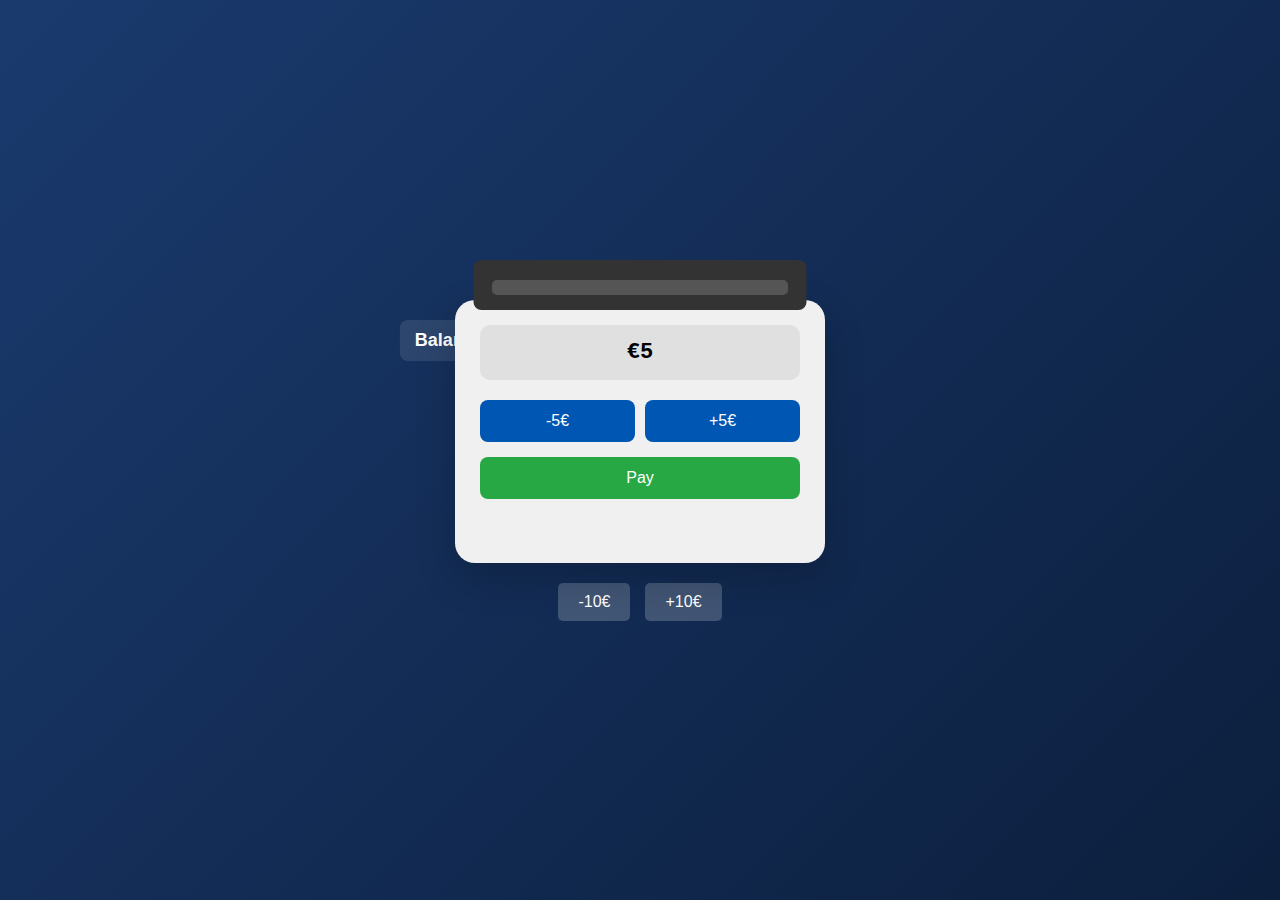
<file: card6.html>
<!DOCTYPE html>
<html lang="en">
<head>
    <meta charset="UTF-8">
    <meta name="viewport" content="width=device-width, initial-scale=1.0">
    <title>BeBank Finland - Card Payment Terminal</title>
    <style>
        body {
            display: flex;
            flex-direction: column;
            justify-content: center;
            align-items: center;
            height: 100vh;
            background: linear-gradient(135deg, #1a3a6e, #0c1f3d);
            margin: 0;
            font-family: 'Arial', sans-serif;
            overflow: hidden;
        }

        .payment-scene {
            display: flex;
            flex-direction: column;
            align-items: center;
            width: 100%;
            position: relative;
            height: 500px;
        }

        /* Стили карты */
        .card-container {
            width: 300px;
            height: 190px;
            position: absolute;
            top: 50px;
            left: -350px;
            cursor: grab;
            z-index: 10;
            transition: transform 0.5s cubic-bezier(0.25, 0.1, 0.25, 1);
        }

        .card {
            width: 100%;
            height: 100%;
            background: linear-gradient(135deg, #0056b3, #003366);
            border-radius: 15px;
            color: white;
            padding: 20px;
            box-sizing: border-box;
            position: relative;
            overflow: hidden;
            box-shadow: 0 10px 30px rgba(0, 0, 0, 0.3);
            transform-style: preserve-3d;
            transition: transform 0.3s;
        }

        .card::before {
            content: "";
            position: absolute;
            width: 100%;
            height: 100%;
            background: #001a33;
            border-radius: 15px;
            transform: translateZ(-5px);
            box-shadow: inset 0 0 10px rgba(0, 0, 0, 0.5);
        }

        .card::after {
            content: "";
            position: absolute;
            width: calc(100% - 10px);
            height: calc(100% - 10px);
            background: #00264d;
            border-radius: 12px;
            top: 5px;
            left: 5px;
            transform: translateZ(-3px);
        }

        .bank-logo {
            display: flex;
            justify-content: space-between;
            align-items: center;
            margin-bottom: 15px;
        }

        .bepay-logo {
            font-weight: bold;
            font-size: 18px;
        }

        .bebank-logo {
            font-size: 14px;
            opacity: 0.8;
        }

        .card-number {
            font-size: 18px;
            letter-spacing: 2px;
            text-align: left;
            margin: 25px 0 10px 0;
            font-family: 'Courier New', monospace;
        }

        .expiry-date {
            font-size: 14px;
            text-align: left;
            margin-bottom: 20px;
        }

        .card-holder {
            text-transform: uppercase;
            font-size: 14px;
            text-align: left;
        }

        .contactless-icon {
            position: absolute;
            right: 20px;
            bottom: 20px;
            width: 30px;
            height: 30px;
            background: rgba(255, 255, 255, 0.2);
            border-radius: 50%;
            display: flex;
            justify-content: center;
            align-items: center;
            font-size: 18px;
        }

        /* Стили для баланса рядом с картой */
        .balance-container {
            position: absolute;
            left: 50%;
            transform: translateX(-150%);
            top: 120px;
            background: rgba(255, 255, 255, 0.1);
            padding: 10px 15px;
            border-radius: 8px;
            color: white;
            font-size: 18px;
            font-weight: bold;
            transition: opacity 0.5s;
        }

        /* Стили терминала */
        .terminal {
            width: 320px;
            background: #f0f0f0;
            border-radius: 20px;
            padding: 25px;
            box-shadow: 0 15px 40px rgba(0, 0, 0, 0.2);
            position: relative;
            margin-top: 100px;
        }

        .terminal::before {
            content: "";
            position: absolute;
            top: -40px;
            left: 50%;
            transform: translateX(-50%);
            width: 90%;
            height: 50px;
            background: #333;
            border-radius: 8px;
            z-index: 1;
        }

        .terminal::after {
            content: "";
            position: absolute;
            top: -20px;
            left: 50%;
            transform: translateX(-50%);
            width: 80%;
            height: 15px;
            background: #555;
            border-radius: 5px;
            z-index: 2;
        }

        .terminal-display {
            background: #e0e0e0;
            padding: 15px;
            border-radius: 10px;
            margin-bottom: 20px;
            font-family: 'Courier New', monospace;
            text-align: center;
            font-size: 22px;
            font-weight: bold;
            position: relative;
            z-index: 3;
            transition: background-color 0.5s;
        }

        .terminal-controls {
            display: flex;
            justify-content: space-between;
            gap: 10px;
            margin-bottom: 15px;
        }

        .terminal-btn {
            background: #0056b3;
            color: white;
            border: none;
            padding: 12px 0;
            border-radius: 8px;
            cursor: pointer;
            font-size: 16px;
            flex: 1;
            transition: all 0.3s;
        }

        .terminal-btn:hover {
            background: #003d82;
        }

        .pay-btn {
            background: #28a745;
            width: 100%;
        }

        .pay-btn:hover {
            background: #218838;
        }

        .payment-status {
            margin-top: 15px;
            text-align: center;
            font-weight: bold;
            min-height: 24px;
            color: #333;
            transition: opacity 0.5s;
        }

        /* Анимации */
        .processing {
            background-color: #c8e6c9;
            transition: background-color 0.5s;
        }

        /* Кнопки управления балансом */
        .balance-controls {
            display: flex;
            justify-content: center;
            gap: 15px;
            margin-top: 20px;
        }

        .balance-btn {
            background: rgba(255, 255, 255, 0.2);
            border: none;
            color: white;
            padding: 10px 20px;
            border-radius: 5px;
            cursor: pointer;
            font-size: 16px;
            transition: all 0.3s;
        }

        .balance-btn:hover {
            background: rgba(255, 255, 255, 0.3);
        }

        /* Обратная сторона карты */
        .card-back {
            position: absolute;
            top: 0;
            left: 0;
            width: 100%;
            height: 100%;
            background: linear-gradient(135deg, #003366, #001a33);
            border-radius: 15px;
            transform: rotateY(180deg);
            backface-visibility: hidden;
            padding: 20px;
            box-sizing: border-box;
            display: flex;
            flex-direction: column;
        }

        .magnetic-strip {
            height: 40px;
            background: #000;
            margin-top: 20px;
            transition: all 0.3s;
        }

        .cvv-area {
            background: #fff;
            color: #000;
            padding: 5px;
            margin: 20px 0;
            display: flex;
            justify-content: flex-end;
            align-items: center;
            transition: all 0.3s;
        }

        .cvv-label {
            margin-right: 10px;
            font-size: 12px;
        }

        .cvv-value {
            font-family: 'Courier New', monospace;
            font-size: 16px;
            width: 50px;
            text-align: center;
            background: #eee;
            padding: 3px;
            border-radius: 3px;
        }

        .signature-line {
            border-top: 1px solid #ccc;
            padding-top: 5px;
            font-size: 12px;
            opacity: 0.7;
            margin-top: auto;
        }

        /* Состояния */
        .hidden {
            opacity: 0;
            pointer-events: none;
        }

        .disabled {
            opacity: 0.5;
            pointer-events: none;
        }
    </style>
</head>
<body>
    <div class="payment-scene">
        <!-- Баланс рядом с картой -->
        <div class="balance-container" id="balanceContainer">
            Balance: €<span id="balance">1000</span>
        </div>

        <!-- Карта -->
        <div class="card-container" id="cardContainer">
            <div class="card">
                <!-- Лицевая сторона -->
                <div class="card-front">
                    <div class="bank-logo">
                        <div class="bepay-logo">BEPay</div>
                        <div class="bebank-logo">BeBank Finland</div>
                    </div>
                    <div class="card-number">5265 9087 6457 9237</div>
                    <div class="expiry-date">12/50</div>
                    <div class="card-holder">BEGULA BEGULICH</div>
                    <div class="contactless-icon">⌘</div>
                </div>
                
                <!-- Обратная сторона -->
                <div class="card-back">
                    <div class="magnetic-strip"></div>
                    <div class="cvv-area">
                        <div class="cvv-label">CVV</div>
                        <div class="cvv-value">228</div>
                    </div>
                    <div class="signature-line">Authorized Signature</div>
                </div>
            </div>
        </div>

        <!-- Терминал -->
        <div class="terminal" id="terminal">
            <div class="terminal-display" id="terminalAmount">€5</div>
            <div class="terminal-controls">
                <button class="terminal-btn" id="terminalMinusBtn">-5€</button>
                <button class="terminal-btn" id="terminalPlusBtn">+5€</button>
            </div>
            <button class="terminal-btn pay-btn" id="payBtn">Pay</button>
            <div class="payment-status" id="paymentStatus"></div>
        </div>

        <!-- Кнопки управления балансом -->
        <div class="balance-controls">
            <button class="balance-btn" id="minusBtn">-10€</button>
            <button class="balance-btn" id="plusBtn">+10€</button>
        </div>
    </div>

    <script>
        // Элементы
        const cardContainer = document.getElementById('cardContainer');
        const balanceElement = document.getElementById('balance');
        const balanceContainer = document.getElementById('balanceContainer');
        const terminalAmountElement = document.getElementById('terminalAmount');
        const paymentStatusElement = document.getElementById('paymentStatus');
        const minusBtn = document.getElementById('minusBtn');
        const plusBtn = document.getElementById('plusBtn');
        const terminalMinusBtn = document.getElementById('terminalMinusBtn');
        const terminalPlusBtn = document.getElementById('terminalPlusBtn');
        const payBtn = document.getElementById('payBtn');

        // Данные
        let balance = 1000;
        let terminalAmount = 5;
        let isDragging = false;
        let startX, startY;
        let offsetX = 0, offsetY = 0;
        let animationFrameId = null;

        // Обновление баланса
        function updateBalance() {
            balanceElement.textContent = balance;
        }

        // Обновление суммы в терминале
        function updateTerminalAmount() {
            terminalAmountElement.textContent = `€${terminalAmount}`;
        }

        // Плавная анимация проведения карты
        function swipeCard() {
            return new Promise((resolve) => {
                const startTime = performance.now();
                const duration = 2000; // 2 секунды
                const startPos = -350;
                const endPos = window.innerWidth + 350;
                const terminalCenter = window.innerWidth / 2;
                
                function animate(currentTime) {
                    const elapsed = currentTime - startTime;
                    const progress = Math.min(elapsed / duration, 1);
                    
                    // Кривая Безье для плавного ускорения и замедления
                    const easeProgress = cubicBezier(progress, 0.42, 0, 0.58, 1);
                    
                    let currentPos;
                    if (progress < 0.3) {
                        // Первая фаза: подъезжаем к терминалу
                        currentPos = startPos + (terminalCenter - startPos) * (progress / 0.3);
                    } else if (progress < 0.7) {
                        // Вторая фаза: медленно проходим через терминал
                        currentPos = terminalCenter + (terminalCenter * 0.3) * ((progress - 0.3) / 0.4);
                    } else {
                        // Третья фаза: уезжаем за пределы экрана
                        currentPos = terminalCenter * 1.3 + (endPos - terminalCenter * 1.3) * ((progress - 0.7) / 0.3);
                    }
                    
                    cardContainer.style.left = `${currentPos}px`;
                    
                    if (progress < 1) {
                        animationFrameId = requestAnimationFrame(animate);
                    } else {
                        resolve();
                    }
                }
                
                animationFrameId = requestAnimationFrame(animate);
            });
        }

        // Функция кривой Безье для плавности
        function cubicBezier(t, p1, p2, p3, p4) {
            function A(a1, a2) { return 1 - 3 * a2 + 3 * a1; }
            function B(a1, a2) { return 3 * a2 - 6 * a1; }
            function C(a1) { return 3 * a1; }
            
            function calcBezier(t, a1, a2) {
                return ((A(a1, a2) * t + B(a1, a2)) * t + C(a1)) * t;
            }
            
            return calcBezier(t, p1, p3);
        }

        // Обработка платежа
        async function processPayment() {
            if (terminalAmount <= 0) {
                showPaymentStatus("Amount must be positive", "error");
                return;
            }
            
            if (balance < terminalAmount) {
                showPaymentStatus("Insufficient funds", "error");
                return;
            }

            // Блокируем кнопки во время платежа
            disableControls(true);
            
            // Прячем баланс
            balanceContainer.classList.add('hidden');
            
            // Анимация проведения карты
            await swipeCard();
            
            // Обработка платежа
            balance -= terminalAmount;
            updateBalance();
            
            // Анимация терминала
            terminalAmountElement.classList.add('processing');
            await new Promise(resolve => setTimeout(resolve, 1500));
            terminalAmountElement.classList.remove('processing');
            
            // Показываем статус
            showPaymentStatus(`Payment of €${terminalAmount} successful!`, "success");
            
            // Возвращаем карту на место
            await resetCardPosition();
            
            // Показываем баланс
            balanceContainer.classList.remove('hidden');
            
            // Разблокируем кнопки
            disableControls(false);
            
            // Сбрасываем статус через 3 секунды
            setTimeout(() => {
                paymentStatusElement.textContent = "";
                paymentStatusElement.style.opacity = "0";
            }, 3000);
        }

        // Возврат карты в начальное положение
        function resetCardPosition() {
            return new Promise((resolve) => {
                cardContainer.style.transition = "left 1s ease-out";
                cardContainer.style.left = "-350px";
                
                setTimeout(() => {
                    cardContainer.style.transition = "none";
                    resolve();
                }, 1000);
            });
        }

        // Показать статус платежа
        function showPaymentStatus(message, type) {
            paymentStatusElement.textContent = message;
            paymentStatusElement.style.color = type === "error" ? "#dc3545" : "#28a745";
            paymentStatusElement.style.opacity = "1";
        }

        // Блокировка/разблокировка элементов управления
        function disableControls(disabled) {
            const controls = [payBtn, terminalMinusBtn, terminalPlusBtn, minusBtn, plusBtn];
            controls.forEach(btn => {
                if (disabled) {
                    btn.classList.add('disabled');
                    btn.disabled = true;
                } else {
                    btn.classList.remove('disabled');
                    btn.disabled = false;
                }
            });
        }

        // Обработчики событий
        minusBtn.addEventListener('click', () => {
            if (balance >= 10) {
                balance -= 10;
                updateBalance();
            }
        });

        plusBtn.addEventListener('click', () => {
            balance += 10;
            updateBalance();
        });

        terminalMinusBtn.addEventListener('click', () => {
            if (terminalAmount > 5) {
                terminalAmount -= 5;
                updateTerminalAmount();
            }
        });

        terminalPlusBtn.addEventListener('click', () => {
            terminalAmount += 5;
            updateTerminalAmount();
        });

        payBtn.addEventListener('click', processPayment);

        // Инициализация
        updateBalance();
        updateTerminalAmount();
        
        // Устанавливаем карту в начальное положение
        cardContainer.style.left = "-350px";
    </script>
</body>
</html>
</file>
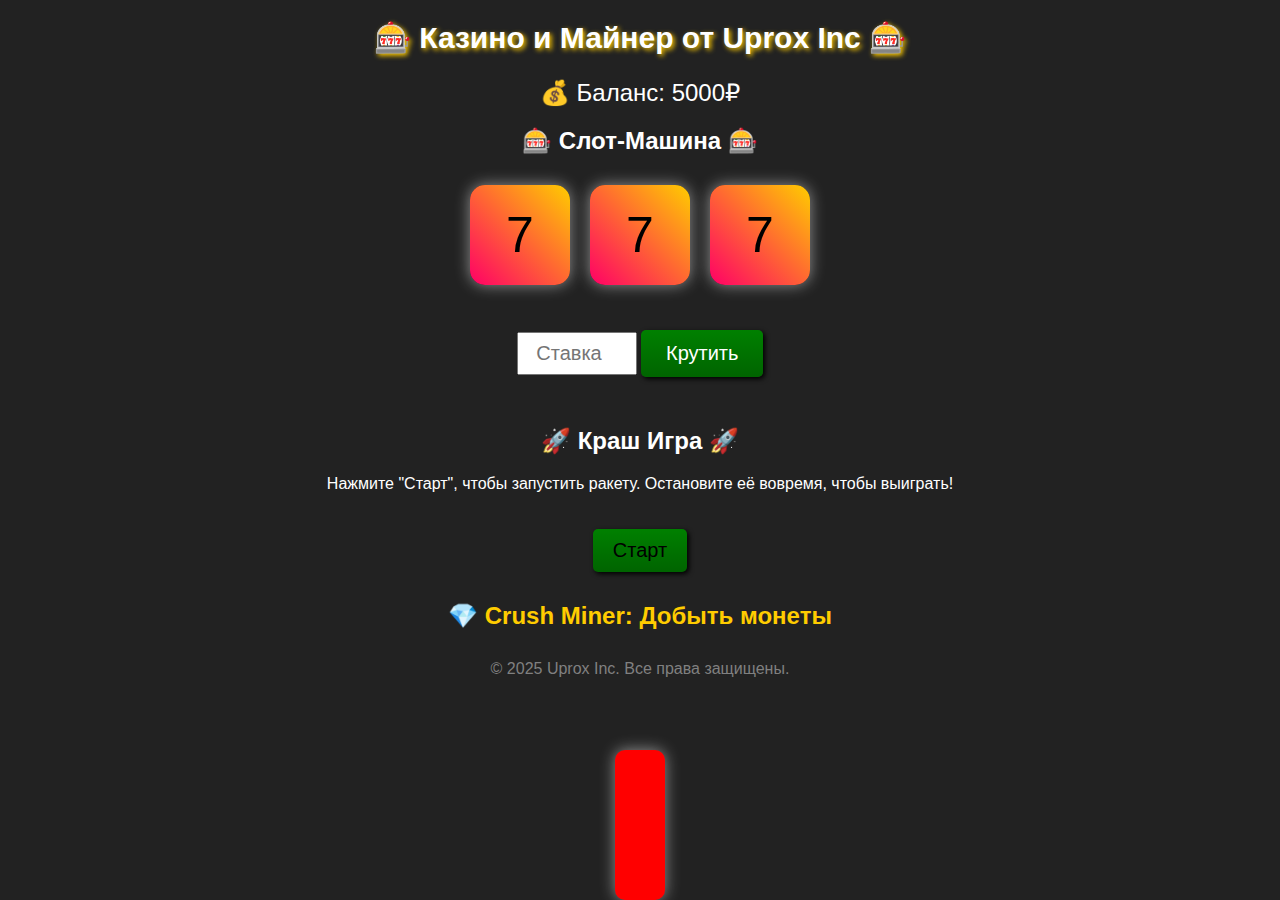
<file: casino1.html>
<!DOCTYPE html>
<html lang="ru">
<head>
    <meta charset="UTF-8">
    <meta name="viewport" content="width=device-width, initial-scale=1.0">
    <title>🎰 Казино и Майнер от Uprox Inc 🎰</title>
    <style>
        body {
            text-align: center;
            font-family: Arial, sans-serif;
            background-color: #222;
            color: white;
        }
        h1 {
            font-size: 30px;
            text-shadow: 2px 2px 5px #ffcc00;
        }
        .balance {
            font-size: 24px;
            margin-bottom: 10px;
        }
        .slot-container {
            display: flex;
            justify-content: center;
            gap: 20px;
            margin: 30px auto;
        }
        .slot {
            width: 100px;
            height: 100px;
            font-size: 50px;
            text-align: center;
            line-height: 100px;
            background: linear-gradient(45deg, #f06, #ffcc00);
            color: black;
            border-radius: 15px;
            box-shadow: 0 0 15px rgba(255, 255, 255, 0.5);
            transform: scale(1);
            transition: transform 1s cubic-bezier(0.25, 0.8, 0.25, 1);
        }
        input {
            padding: 8px;
            font-size: 20px;
            text-align: center;
            width: 100px;
        }
        button {
            margin-top: 15px;
            padding: 12px 25px;
            font-size: 20px;
            background: linear-gradient(to bottom, green, darkgreen);
            color: white;
            border: none;
            cursor: pointer;
            border-radius: 5px;
            box-shadow: 2px 2px 5px black;
        }
        button:disabled {
            background: gray;
            cursor: not-allowed;
        }
        .message {
            margin-top: 20px;
            font-size: 22px;
            font-weight: bold;
        }
        .jackpot {
            color: gold;
            text-shadow: 2px 2px 5px #ffcc00;
        }
        .win {
            color: lime;
        }
        .lose {
            color: red;
        }
        .crash-container {
            margin-top: 50px;
            text-align: center;
        }
        .rocket {
            position: absolute;
            bottom: 0;
            left: 50%;
            transform: translateX(-50%);
            width: 50px;
            height: 150px;
            background: red;
            border-radius: 10px;
            box-shadow: 0 0 15px rgba(255, 255, 255, 0.5);
            transition: transform 0.1s ease-in-out;
        }
        .crash-button {
            margin-top: 20px;
            padding: 10px 20px;
            font-size: 20px;
            background-color: yellow;
            color: black;
            border: none;
            cursor: pointer;
            border-radius: 5px;
        }
        .crash-button:disabled {
            background-color: gray;
        }
        .crush-miner {
            margin-top: 30px;
            font-size: 24px;
            color: #ffcc00;
            font-weight: bold;
        }
        .copyright {
            margin-top: 30px;
            font-size: 16px;
            color: gray;
        }
    </style>
</head>
<body>
    <h1>🎰 Казино и Майнер от Uprox Inc 🎰</h1>
    <p class="balance">💰 Баланс: <span id="balance">5000</span>₽</p>
    
    <!-- Слот-Машина -->
    <h2>🎰 Слот-Машина 🎰</h2>
    <div class="slot-container">
        <div class="slot" id="slot1">7</div>
        <div class="slot" id="slot2">7</div>
        <div class="slot" id="slot3">7</div>
    </div>
    <input type="number" id="slotBet" placeholder="Ставка" min="1">
    <button onclick="spinSlots()">Крутить</button>
    
    <!-- Краш-Игра -->
    <div class="crash-container">
        <h2>🚀 Краш Игра 🚀</h2>
        <p>Нажмите "Старт", чтобы запустить ракету. Остановите её вовремя, чтобы выиграть!</p>
        <div class="rocket" id="rocket"></div>
        <button class="crash-button" onclick="startRocket()">Старт</button>
        <p id="crashMessage" class="message"></p>
    </div>

    <!-- Crush Miner -->
    <p class="crush-miner" id="crushMiner">💎 Crush Miner: Добыть монеты</p>
    
    <audio id="rocketSound" src="https://www.fesliyanstudios.com/play-mp3/4375"></audio>
    <audio id="winSound" src="https://www.fesliyanstudios.com/play-mp3/4384"></audio>
    <audio id="jackpotSound" src="https://www.fesliyanstudios.com/play-mp3/4390"></audio>

    <script>
        let balance = 5000;
        let rocketSpeed = 0;
        let rocketInterval;
        let gameStarted = false;
        let multiplier = 1;

        // Функция для запуска ракеты
        function startRocket() {
            if (gameStarted) return;

            let rocket = document.getElementById("rocket");
            let button = document.querySelector(".crash-button");
            let message = document.getElementById("crashMessage");
            message.textContent = "Ракета стартовала! 🚀";
            button.disabled = true;
            gameStarted = true;
            rocketSpeed = 0;
            multiplier = 1;
            rocket.style.bottom = "0px"; // Начальная позиция ракеты
            document.getElementById("rocketSound").play();

            rocketInterval = setInterval(() => {
                rocketSpeed += 0.1; // Увеличиваем скорость ракеты
                rocket.style.bottom = `${rocketSpeed * 10}px`; // Двигаем ракету

                if (rocketSpeed > 100) {
                    message.textContent = "Ракета взорвалась! 💥 Вы проиграли!";
                    message.className = "message lose";
                    balance -= 100; // Проигрыш
                    document.getElementById("balance").textContent = balance;
                    clearInterval(rocketInterval);
                    button.disabled = false;
                    gameStarted = false;
                }
            }, 100);

            // Ожидаем, когда игрок нажмет кнопку для остановки
            document.querySelector(".crash-button").onclick = () => stopRocket();
        }

        // Функция для остановки ракеты
        function stopRocket() {
            let message = document.getElementById("crashMessage");

            if (!gameStarted) return;

            clearInterval(rocketInterval); // Останавливаем движение ракеты
            gameStarted = false;
            let winAmount = Math.round(rocketSpeed * 10);
            if (rocketSpeed > 50) {
                message.textContent = `🎉 Вы выиграли ${winAmount}₽! Ракета улетела на высоту ${Math.round(rocketSpeed)}! 🎉`;
                message.className = "message win";
                balance += winAmount;
                document.getElementById("balance").textContent = balance;
            } else {
                message.textContent = "💥 Вы не успели остановить ракету вовремя. Проигрыш! 💥";
                message.className = "message lose";
                balance -= 100;
                document.getElementById("balance").textContent = balance;
            }
            document.querySelector(".crash-button").disabled = false;
        }

        // Функция для игры в слоты
        function spinSlots() {
            let bet = document.getElementById("slotBet").value;
            if (bet <= 0 || bet > balance) {
                alert("Ставка должна быть больше нуля и не превышать ваш баланс!");
                return;
            }

            let slot1 = Math.floor(Math.random() * 10);
            let slot2 = Math.floor(Math.random() * 10);
            let slot3 = Math.floor(Math.random() * 10);

            document.getElementById("slot1").textContent = slot1;
            document.getElementById("slot2").textContent = slot2;
            document.getElementById("slot3").textContent = slot3;

            if (slot1 === slot2 && slot2 === slot3) {
                let winAmount = bet * 10;
                balance += winAmount;
                document.getElementById("balance").textContent = balance;
                alert(`🎉 Вы выиграли ${winAmount}₽! 🎉`);
            } else {
                balance -= bet;
                document.getElementById("balance").textContent = balance;
                alert("❌ Вы проиграли! ❌");
            }
        }

        // Функция для "Crush Miner"
        document.getElementById("crushMiner").addEventListener("click", function() {
            let minerAmount = Math.floor(Math.random() * 200) + 50;
            balance += minerAmount;
            document.getElementById("balance").textContent = balance;
            alert(`💎 Вы добыли ${minerAmount}₽!`);
        });
    </script>

    <div class="copyright">© 2025 Uprox Inc. Все права защищены.</div>
</body>
</html>
</file>
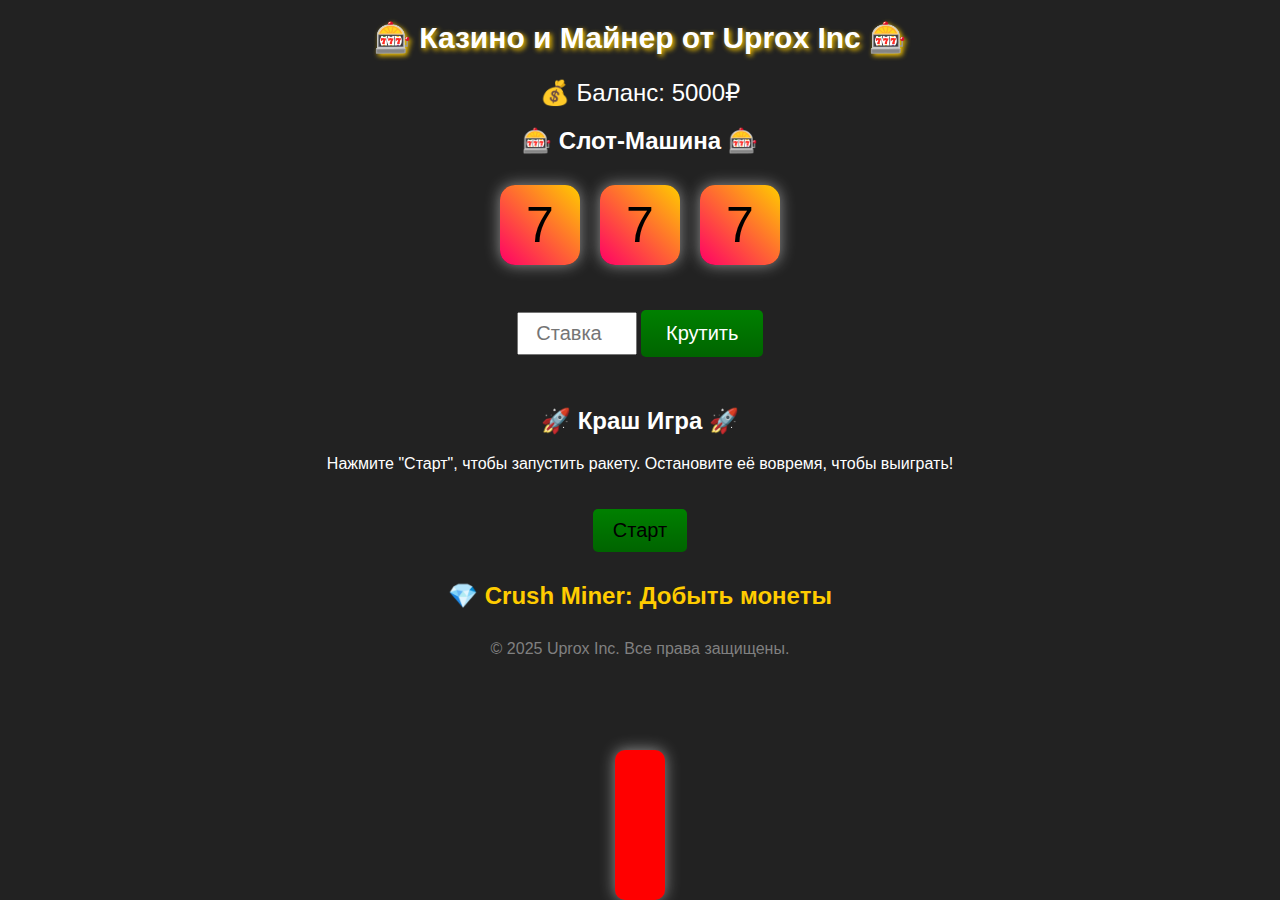
<file: casino2.html>
<!DOCTYPE html>
<html lang="ru">
<head>
    <meta charset="UTF-8">
    <meta name="viewport" content="width=device-width, initial-scale=1.0">
    <title>🎰 Казино и Майнер от Uprox Inc 🎰</title>
    <style>
        body {
            text-align: center;
            font-family: Arial, sans-serif;
            background-color: #222;
            color: white;
            margin: 0;
            padding: 0;
        }
        h1 {
            font-size: 30px;
            text-shadow: 2px 2px 5px #ffcc00;
        }
        .balance {
            font-size: 24px;
            margin-bottom: 10px;
        }
        .slot-container {
            display: flex;
            justify-content: center;
            gap: 20px;
            margin: 30px auto;
        }
        .slot {
            width: 80px;
            height: 80px;
            font-size: 50px;
            text-align: center;
            line-height: 80px;
            background: linear-gradient(45deg, #f06, #ffcc00);
            color: black;
            border-radius: 15px;
            box-shadow: 0 0 15px rgba(255, 255, 255, 0.5);
            transform: scale(1);
            transition: transform 1s cubic-bezier(0.25, 0.8, 0.25, 1);
        }
        input {
            padding: 8px;
            font-size: 20px;
            text-align: center;
            width: 100px;
        }
        button {
            margin-top: 15px;
            padding: 12px 25px;
            font-size: 20px;
            background: linear-gradient(to bottom, green, darkgreen);
            color: white;
            border: none;
            cursor: pointer;
            border-radius: 5px;
        }
        button:disabled {
            background: gray;
            cursor: not-allowed;
        }
        .message {
            margin-top: 20px;
            font-size: 22px;
            font-weight: bold;
        }
        .jackpot {
            color: gold;
            text-shadow: 2px 2px 5px #ffcc00;
        }
        .win {
            color: lime;
        }
        .lose {
            color: red;
        }
        .crash-container {
            margin-top: 50px;
            text-align: center;
        }
        .rocket {
            position: absolute;
            bottom: 0;
            left: 50%;
            transform: translateX(-50%);
            width: 50px;
            height: 150px;
            background: red;
            border-radius: 10px;
            box-shadow: 0 0 15px rgba(255, 255, 255, 0.5);
            transition: transform 0.1s ease-in-out;
        }
        .crash-button {
            margin-top: 20px;
            padding: 10px 20px;
            font-size: 20px;
            background-color: yellow;
            color: black;
            border: none;
            cursor: pointer;
            border-radius: 5px;
        }
        .crash-button:disabled {
            background-color: gray;
        }
        .crush-miner {
            margin-top: 30px;
            font-size: 24px;
            color: #ffcc00;
            font-weight: bold;
        }
        .copyright {
            margin-top: 30px;
            font-size: 16px;
            color: gray;
        }
        /* Адаптивность */
        @media (max-width: 768px) {
            .slot-container {
                gap: 10px;
            }
            .slot {
                width: 70px;
                height: 70px;
                font-size: 40px;
            }
            input {
                width: 80px;
                font-size: 18px;
            }
            button {
                padding: 10px 20px;
                font-size: 18px;
            }
            .rocket {
                width: 40px;
                height: 120px;
            }
        }
    </style>
</head>
<body>
    <h1>🎰 Казино и Майнер от Uprox Inc 🎰</h1>
    <p class="balance">💰 Баланс: <span id="balance">5000</span>₽</p>
    
    <!-- Слот-Машина -->
    <h2>🎰 Слот-Машина 🎰</h2>
    <div class="slot-container">
        <div class="slot" id="slot1">7</div>
        <div class="slot" id="slot2">7</div>
        <div class="slot" id="slot3">7</div>
    </div>
    <input type="number" id="slotBet" placeholder="Ставка" min="1">
    <button onclick="spinSlots()">Крутить</button>
    
    <!-- Краш-Игра -->
    <div class="crash-container">
        <h2>🚀 Краш Игра 🚀</h2>
        <p>Нажмите "Старт", чтобы запустить ракету. Остановите её вовремя, чтобы выиграть!</p>
        <div class="rocket" id="rocket"></div>
        <button class="crash-button" onclick="startRocket()">Старт</button>
        <p id="crashMessage" class="message"></p>
    </div>

    <!-- Crush Miner -->
    <p class="crush-miner" id="crushMiner">💎 Crush Miner: Добыть монеты</p>
    
    <audio id="rocketSound" src="https://www.fesliyanstudios.com/play-mp3/4375"></audio>
    <audio id="winSound" src="https://www.fesliyanstudios.com/play-mp3/4384"></audio>
    <audio id="jackpotSound" src="https://www.fesliyanstudios.com/play-mp3/4390"></audio>

    <script>
        let balance = 5000;
        let rocketSpeed = 0;
        let rocketInterval;
        let gameStarted = false;
        let multiplier = 1;

        // Функция для запуска ракеты
        function startRocket() {
            if (gameStarted) return;

            let rocket = document.getElementById("rocket");
            let button = document.querySelector(".crash-button");
            let message = document.getElementById("crashMessage");
            message.textContent = "Ракета стартовала! 🚀";
            button.disabled = true;
            gameStarted = true;
            rocketSpeed = 0;
            multiplier = 1;
            rocket.style.bottom = "0px"; // Начальная позиция ракеты
            document.getElementById("rocketSound").play();

            rocketInterval = setInterval(() => {
                rocketSpeed += 0.1; // Увеличиваем скорость ракеты
                rocket.style.bottom = `${rocketSpeed * 10}px`; // Двигаем ракету

                if (rocketSpeed > 100) {
                    message.textContent = "Ракета взорвалась! 💥 Вы проиграли!";
                    message.className = "message lose";
                    balance -= 100; // Проигрыш
                    document.getElementById("balance").textContent = balance;
                    clearInterval(rocketInterval);
                    button.disabled = false;
                    gameStarted = false;
                }
            }, 100);

            // Ожидаем, когда игрок нажмет кнопку для остановки
            document.querySelector(".crash-button").onclick = () => stopRocket();
        }

        // Функция для остановки ракеты
        function stopRocket() {
            let message = document.getElementById("crashMessage");

            if (!gameStarted) return;

            clearInterval(rocketInterval); // Останавливаем движение ракеты
            gameStarted = false;
            let winAmount = Math.round(rocketSpeed * 10);
            if (rocketSpeed > 50) {
                message.textContent = `🎉 Вы выиграли ${winAmount}₽! Ракета улетела на высоту ${Math.round(rocketSpeed)}! 🎉`;
                message.className = "message win";
                balance += winAmount;
                document.getElementById("balance").textContent = balance;
            } else {
                message.textContent = "💥 Вы не успели остановить ракету вовремя. Проигрыш! 💥";
                message.className = "message lose";
                balance -= 100;
                document.getElementById("balance").textContent = balance;
            }
            document.querySelector(".crash-button").disabled = false;
        }

        // Функция для игры в слоты
        function spinSlots() {
            let bet = document.getElementById("slotBet").value;
            if (bet <= 0 || bet > balance) {
                alert("Ставка должна быть больше нуля и не превышать ваш баланс!");
                return;
            }

            let slot1 = Math.floor(Math.random() * 10);
            let slot2 = Math.floor(Math.random() * 10);
            let slot3 = Math.floor(Math.random() * 10);

            document.getElementById("slot1").textContent = slot1;
            document.getElementById("slot2").textContent = slot2;
            document.getElementById("slot3").textContent = slot3;

            if (slot1 === slot2 && slot2 === slot3) {
                let winAmount = bet * 10;
                balance += winAmount;
                document.getElementById("balance").textContent = balance;
                alert(`🎉 Вы выиграли ${winAmount}₽! 🎉`);
            } else {
                balance -= bet;
                document.getElementById("balance").textContent = balance;
                alert("❌ Вы проиграли! ❌");
            }
        }

        // Функция для "Crush Miner"
        document.getElementById("crushMiner").addEventListener("click", function() {
            let minerAmount = Math.floor(Math.random() * 200) + 50;
            balance += minerAmount;
            document.getElementById("balance").textContent = balance;
            alert(`💎 Вы добыли ${minerAmount}₽!`);
        });
    </script>

    <div class="copyright">© 2025 Uprox Inc. Все права защищены.</div>
</body>
</html>
</file>
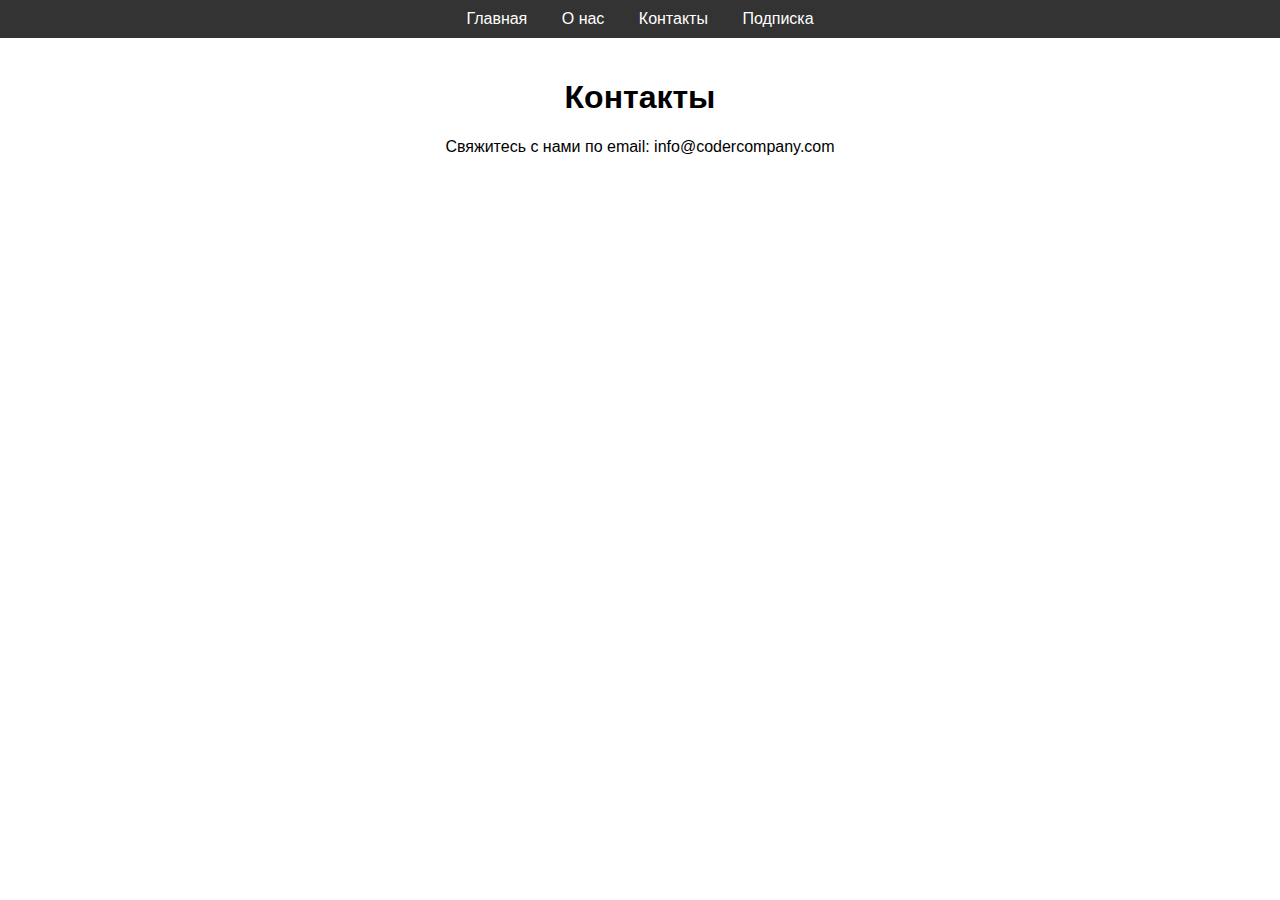
<file: contact.html>
<!DOCTYPE html>
<html lang="ru">
<head>
    <meta charset="UTF-8">
    <meta name="viewport" content="width=device-width, initial-scale=1.0">
    <title>Контакты - Кодерская Компания</title>
    <link rel="stylesheet" href="styles.css">
    <script src="scripts.js" defer></script>
</head>
<body>
    <header>
        <nav>
            <ul>
                <li><a href="index.html">Главная</a></li>
                <li><a href="about.html">О нас</a></li>
                <li><a href="contact.html">Контакты</a></li>
                <li><a href="subscribe.html">Подписка</a></li>
            </ul>
        </nav>
    </header>
    <main>
        <h1>Контакты</h1>
        <p>Свяжитесь с нами по email: info@codercompany.com</p>
    </main>
</body>
</html>
</file>
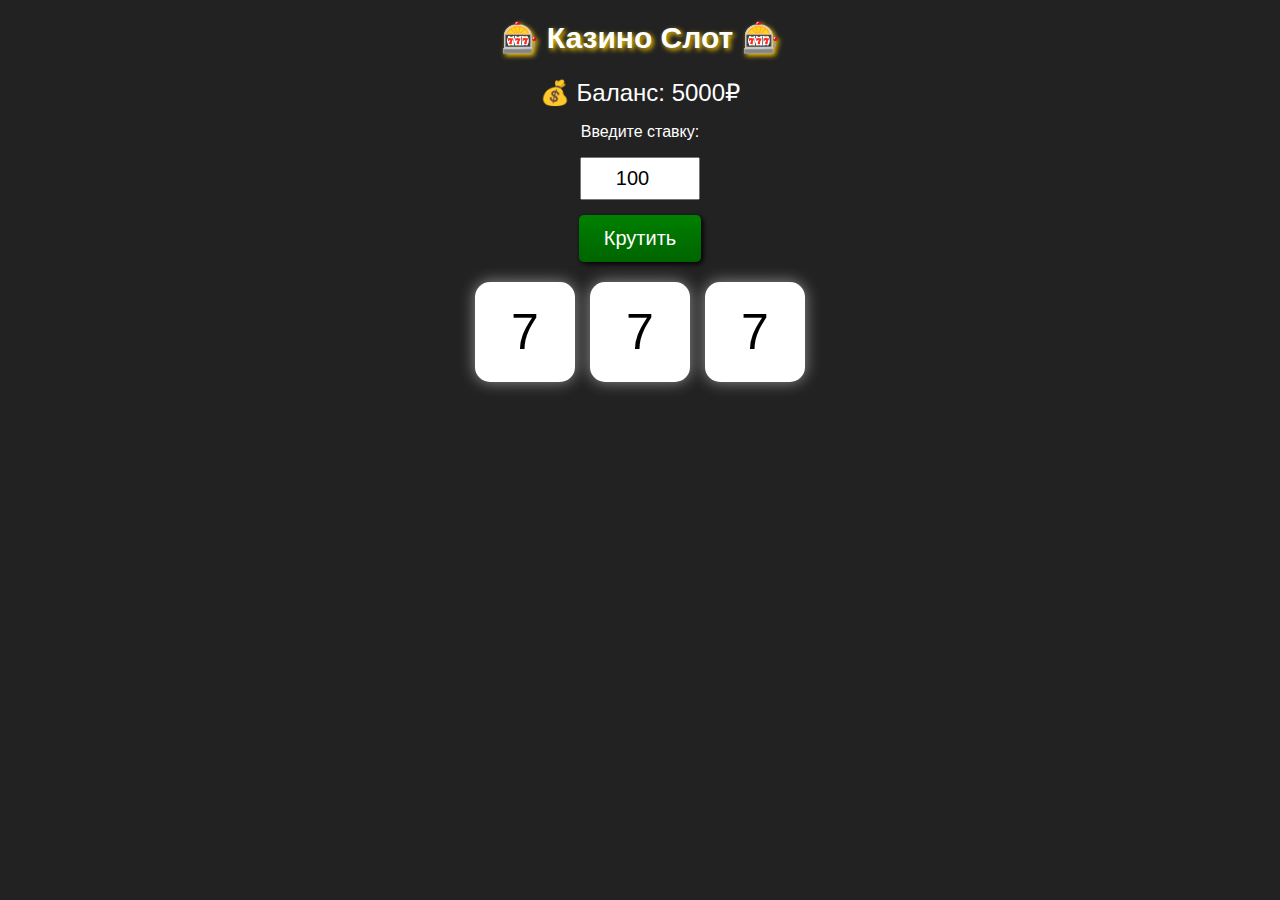
<file: slots.html>
<!DOCTYPE html>
<html lang="ru">
<head>
    <meta charset="UTF-8">
    <meta name="viewport" content="width=device-width, initial-scale=1.0">
    <title>🎰 Улучшенный Казино Слот 🎰</title>
    <style>
        body {
            text-align: center;
            font-family: Arial, sans-serif;
            background-color: #222;
            color: white;
        }
        h1 {
            font-size: 30px;
            text-shadow: 2px 2px 5px #ffcc00;
        }
        .balance {
            font-size: 24px;
            margin-bottom: 10px;
        }
        .slot-container {
            display: flex;
            justify-content: center;
            gap: 15px;
            margin: 20px auto;
        }
        .slot {
            width: 100px;
            height: 100px;
            font-size: 50px;
            text-align: center;
            line-height: 100px;
            background: #fff;
            color: black;
            border-radius: 15px;
            box-shadow: 0 0 15px rgba(255, 255, 255, 0.5);
            transition: transform 1s ease-in-out;
        }
        input {
            padding: 8px;
            font-size: 20px;
            text-align: center;
            width: 100px;
        }
        button {
            margin-top: 15px;
            padding: 12px 25px;
            font-size: 20px;
            background: linear-gradient(to bottom, green, darkgreen);
            color: white;
            border: none;
            cursor: pointer;
            border-radius: 5px;
            box-shadow: 2px 2px 5px black;
        }
        button:disabled {
            background: gray;
            cursor: not-allowed;
        }
        .message {
            margin-top: 20px;
            font-size: 22px;
            font-weight: bold;
        }
        .jackpot {
            color: gold;
            text-shadow: 2px 2px 5px #ffcc00;
        }
        .win {
            color: lime;
        }
        .lose {
            color: red;
        }
    </style>
</head>
<body>
    <h1>🎰 Казино Слот 🎰</h1>
    <p class="balance">💰 Баланс: <span id="balance">5000</span>₽</p>
    <p>Введите ставку:</p>
    <input type="number" id="bet" min="1" value="100">
    <br>
    <button onclick="spinSlots()">Крутить</button>
    
    <div class="slot-container">
        <div class="slot" id="slot1">7</div>
        <div class="slot" id="slot2">7</div>
        <div class="slot" id="slot3">7</div>
    </div>

    <p class="message" id="result"></p>

    <audio id="spinSound" src="https://www.fesliyanstudios.com/play-mp3/4382"></audio>
    <audio id="winSound" src="https://www.fesliyanstudios.com/play-mp3/4384"></audio>
    <audio id="jackpotSound" src="https://www.fesliyanstudios.com/play-mp3/4390"></audio>

    <script>
        let balance = 5000;

        function spinSlots() {
            let bet = parseInt(document.getElementById("bet").value);
            let balanceElem = document.getElementById("balance");

            if (bet < 1 || bet > balance) {
                alert("Некорректная ставка!");
                return;
            }

            balance -= bet;
            balanceElem.textContent = balance;

            let slots = [document.getElementById("slot1"), document.getElementById("slot2"), document.getElementById("slot3")];
            let values = [];
            let button = document.querySelector("button");
            button.disabled = true;

            document.getElementById("spinSound").play();

            slots.forEach(slot => {
                slot.style.transform = "rotateX(0deg)";
                setTimeout(() => slot.style.transform = "rotateX(360deg)", 50);
            });

            setTimeout(() => {
                slots.forEach(slot => {
                    let randomNumber = Math.floor(Math.random() * 9) + 1;
                    slot.textContent = randomNumber;
                    values.push(randomNumber);
                });

                let resultText = document.getElementById("result");

                if (values[0] === 7 && values[1] === 7 && values[2] === 7) {
                    let winAmount = bet * 100;
                    balance += winAmount;
                    balanceElem.textContent = balance;
                    resultText.innerHTML = `🎉 Джекпот! Вы выиграли ${winAmount}₽! 🎉`;
                    resultText.className = "message jackpot";
                    document.getElementById("jackpotSound").play();
                } else if (values[0] === 7 && values[1] === 7) {
                    let winAmount = bet * 5;
                    balance += winAmount;
                    balanceElem.textContent = balance;
                    resultText.innerHTML = `🔥 Отлично! Вы выиграли ${winAmount}₽! 🔥`;
                    resultText.className = "message win";
                    document.getElementById("winSound").play();
                } else if (Math.random() < 0.3) { 
                    let winAmount = bet * 2;
                    balance += winAmount;
                    balanceElem.textContent = balance;
                    resultText.innerHTML = `⭐ Маленький выигрыш: ${winAmount}₽ ⭐`;
                    resultText.className = "message win";
                    document.getElementById("winSound").play();
                } else {
                    resultText.innerHTML = "💔 Вы проиграли! Попробуйте еще раз.";
                    resultText.className = "message lose";
                }

                button.disabled = false;
            }, 1000);
        }
    </script>
</body>
</html>
</file>
<file: styles.css>
body {
    font-family: Arial, sans-serif;
    margin: 0;
    padding: 0;
}
header {
    background-color: #333;
    padding: 10px 0;
}
nav ul {
    list-style: none;
    padding: 0;
    margin: 0;
    text-align: center;
}
nav ul li {
    display: inline;
    margin: 0 15px;
}
nav ul li a {
    color: white;
    text-decoration: none;
}
main {
    padding: 20px;
    text-align: center;
}
form {
    margin-top: 20px;
}
form label {
    display: block;
    margin-bottom: 5px;
}
form input {
    padding: 8px;
    width: 200px;
    margin-bottom: 10px;
}
form button {
    padding: 10px 20px;
    background-color: #333;
    color: white;
    border: none;
    cursor: pointer;
}
form button:hover {
    background-color: #555;
}
</file>
